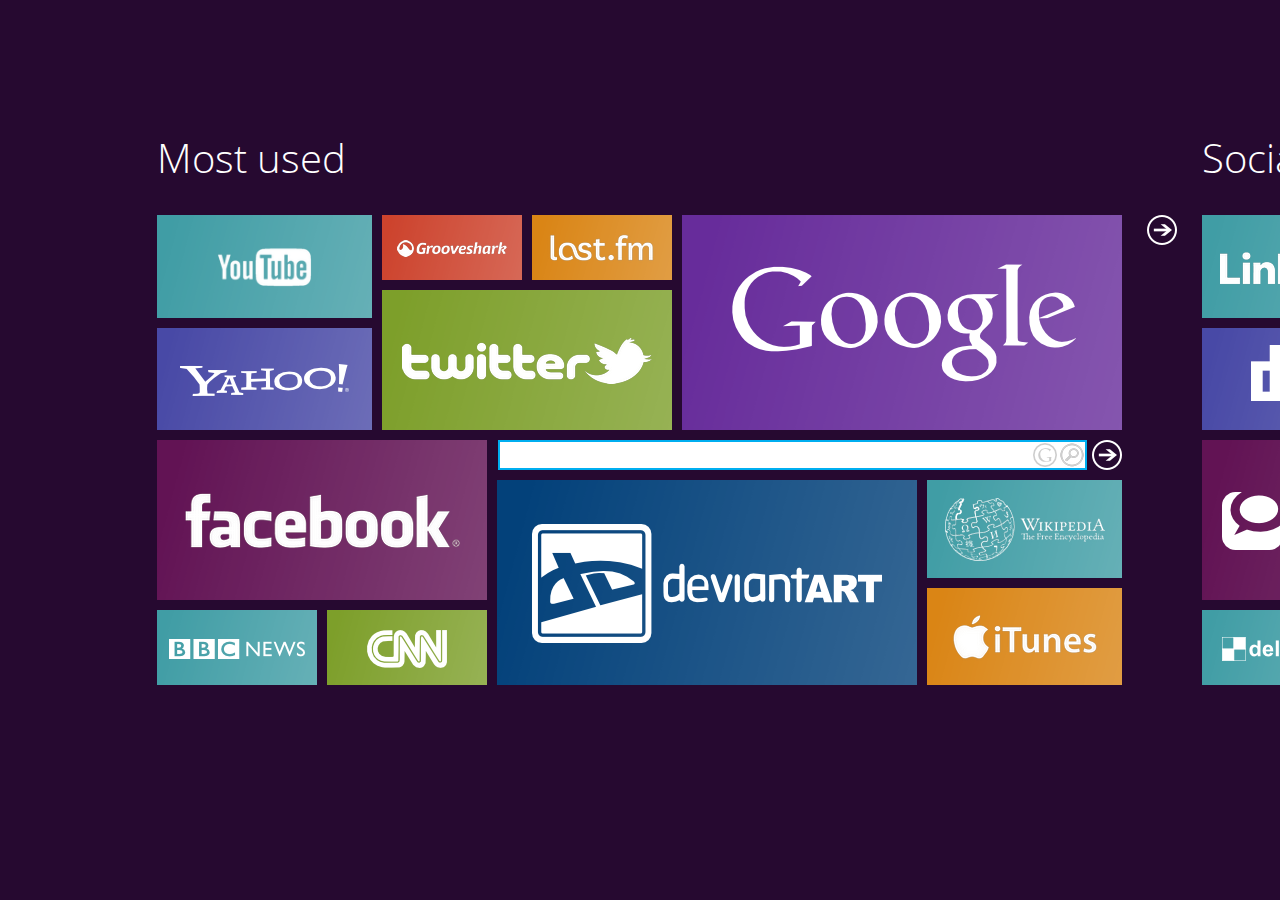
<file: eightstart/index.htm>
<!DOCTYPE html PUBLIC "-//W3C//DTD XHTML 1.0 Strict//EN"
	"http://www.w3.org/TR/xhtml1/DTD/xhtml1-strict.dtd">

<!-- 
(c) 2011 Ľubomír Krupa, CC BY-ND 3.0
 -->	

<html xmlns="http://www.w3.org/1999/xhtml">
	<head>
		<meta http-equiv="content-type" content="text/html; charset=utf-8" />
		<link rel="stylesheet" type="text/css" href="lib/style.css"/>
		<link rel="shortcut icon" href="favicon.png"/>
		<script type="text/javascript" src="lib/jquery-1.6.1.min.js"></script>
		<script type="text/javascript" src="lib/jquery.animation.easing.js"></script>
		<script type="text/javascript" src="lib/jquery.mousewheel.min.js"></script>
		<script type="text/javascript" src="source.js"></script>
		<script type="text/javascript" src="lib/script.js"></script>
		
		<title>New tab</title>
	</head>
	<body>
		<div id="place">
			<div id="name1"></div>
			<div id="wrapper1">
				<div id="thumb1-1"></div>
				<div id="thumb1-2"></div>
				<div id="thumb1-3"></div>
				<div id="thumb1-4"></div>
				<div id="thumb1-5"></div>
				<div id="thumb1-6"></div>
				<div id="thumb1-7"></div>
				<div id="thumb1-8"></div>
				<div id="thumb1-9"></div>
				<div id="thumb1-10"></div>
				<div id="thumb1-11"></div>
				<div id="thumb1-12"></div>
			
				<form action="" method="get">
					<input type="text" name="q" value="" /><button type="submit"></button>
					<div id="engines1">
						<div id="google1"></div>
						<div id="bing1"></div>
						<div id="yahoo1"></div>
						<div id="wikipedia1"></div>
					</div>
					<div id="search-engine1"></div>
				</form>
			</div><!-- end wrapper1 -->
			<div id="button1to2"></div>
			<div id="button2to1"></div>
			<div id="name2"></div>
			<div id="wrapper2">
				<div id="thumb2-1"></div>
				<div id="thumb2-2"></div>
				<div id="thumb2-3"></div>
				<div id="thumb2-4"></div>
				<div id="thumb2-5"></div>
				<div id="thumb2-6"></div>
				<div id="thumb2-7"></div>
				<div id="thumb2-8"></div>
				<div id="thumb2-9"></div>
				<div id="thumb2-10"></div>
				<div id="thumb2-11"></div>
				<div id="thumb2-12"></div>
			
				<form action="" method="get">
					<input type="text" name="q" value="" placeholder="" /><button type="submit"></button>
					<div id="engines2">
						<div id="google2"></div>
						<div id="bing2"></div>
						<div id="yahoo2"></div>
						<div id="wikipedia2"></div>
					</div>
					<div id="search-engine2"></div>
				</form>
			</div><!-- end wrapper2 -->
			<div id="button2to3"></div>
			<div id="button3to2"></div>
			<div id="name3"></div>
			<div id="wrapper3">
				<div id="thumb3-1"></div>
				<div id="thumb3-2"></div>
				<div id="thumb3-3"></div>
				<div id="thumb3-4"></div>
				<div id="thumb3-5"></div>
				<div id="thumb3-6"></div>
				<div id="thumb3-7"></div>
				<div id="thumb3-8"></div>
				<div id="thumb3-9"></div>
				<div id="thumb3-10"></div>
				<div id="thumb3-11"></div>
				<div id="thumb3-12"></div>
			
				<form action="" method="get">
					<input type="text" name="q" value="" placeholder="" /><button type="submit"></button>
					<div id="engines3">
						<div id="google3"></div>
						<div id="bing3"></div>
						<div id="yahoo3"></div>
						<div id="wikipedia3"></div>
					</div>
					<div id="search-engine3"></div>
				</form>
			</div><!-- end wrapper3 -->
		</div><!-- end place -->
	</body>
</html>
</file>
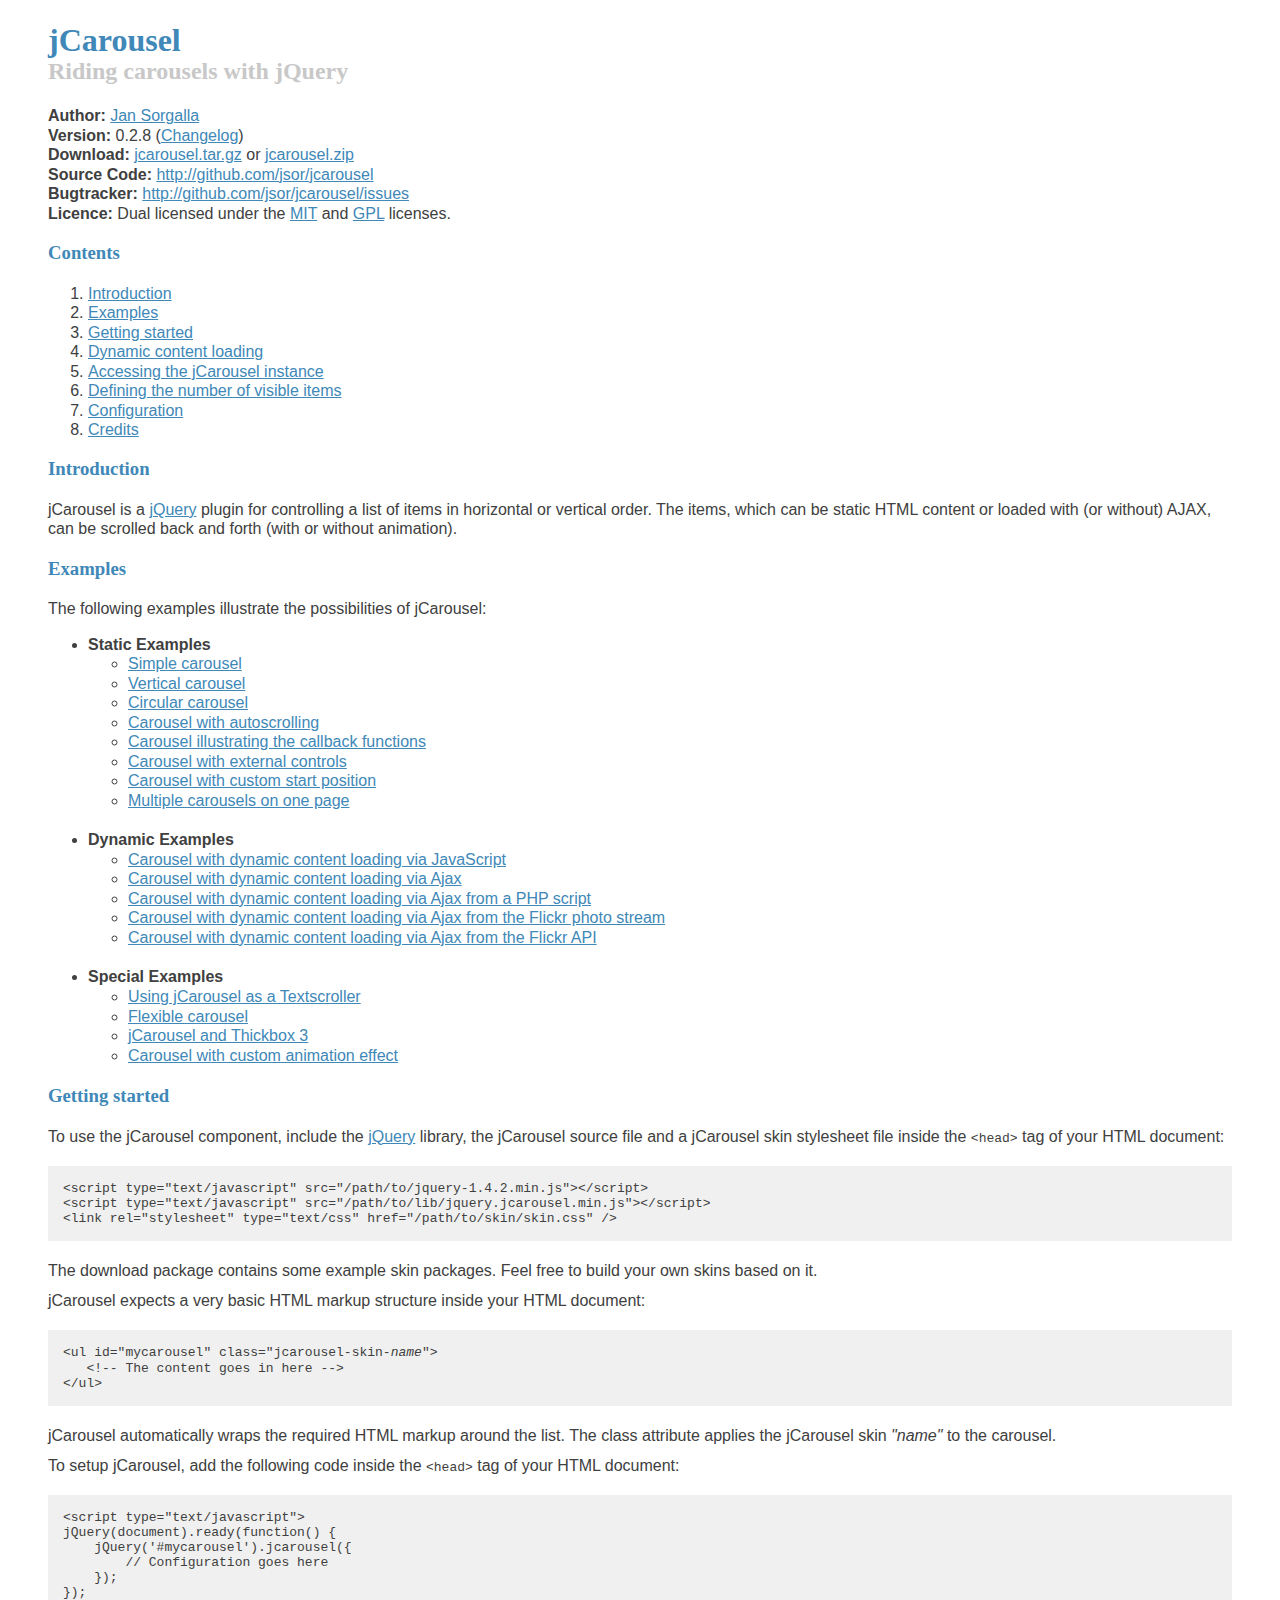
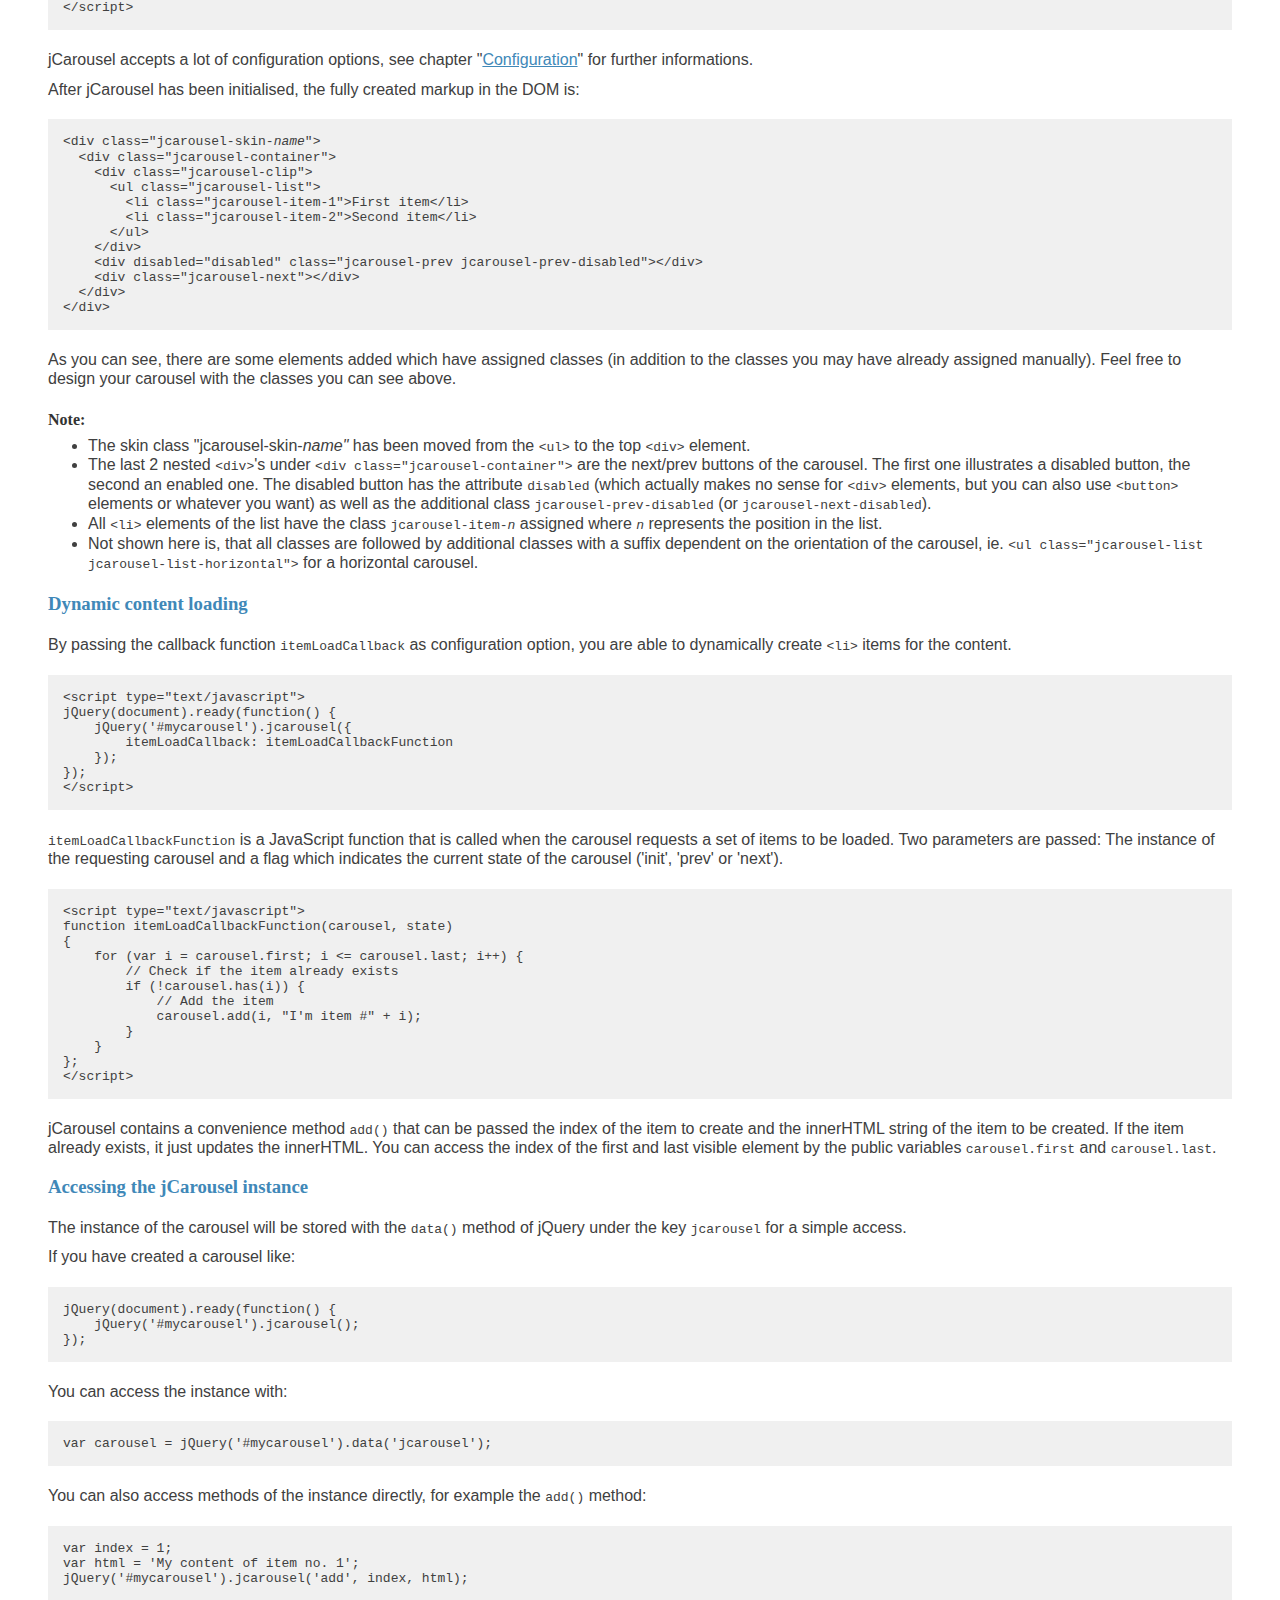
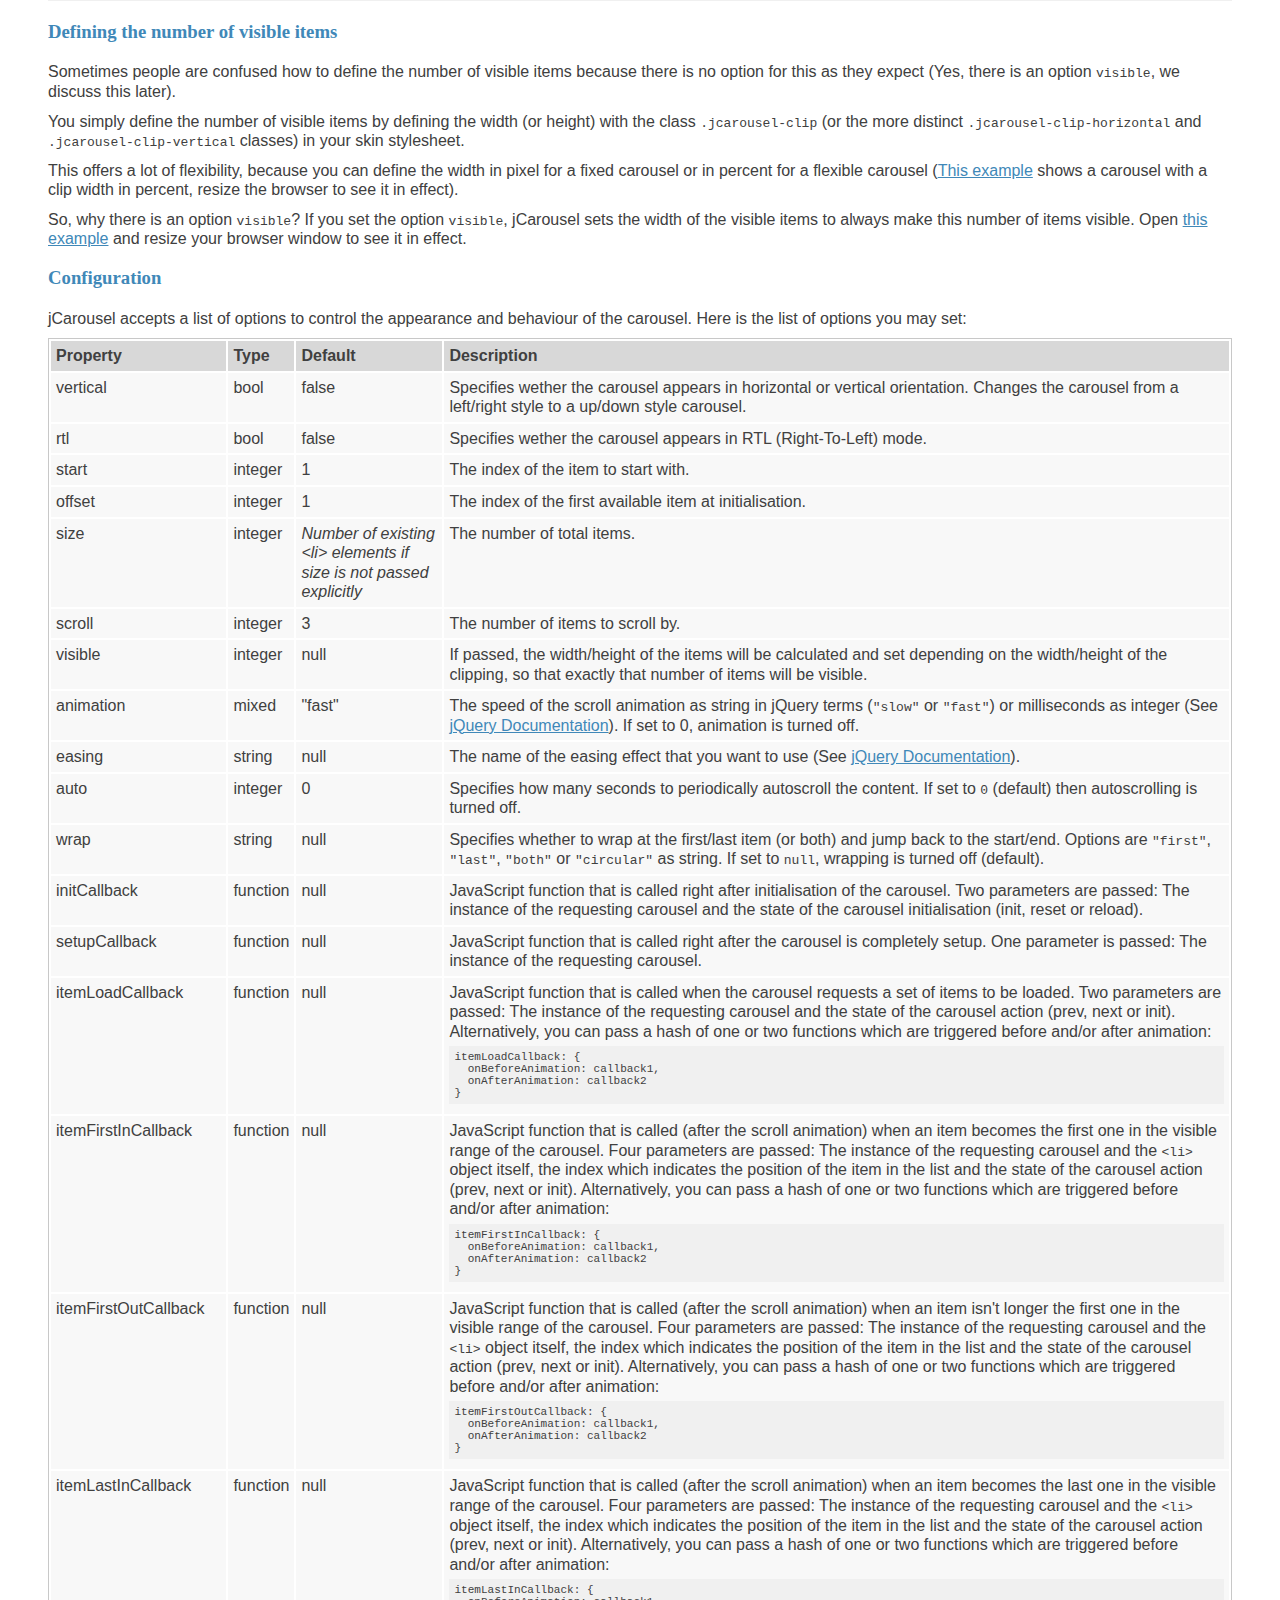
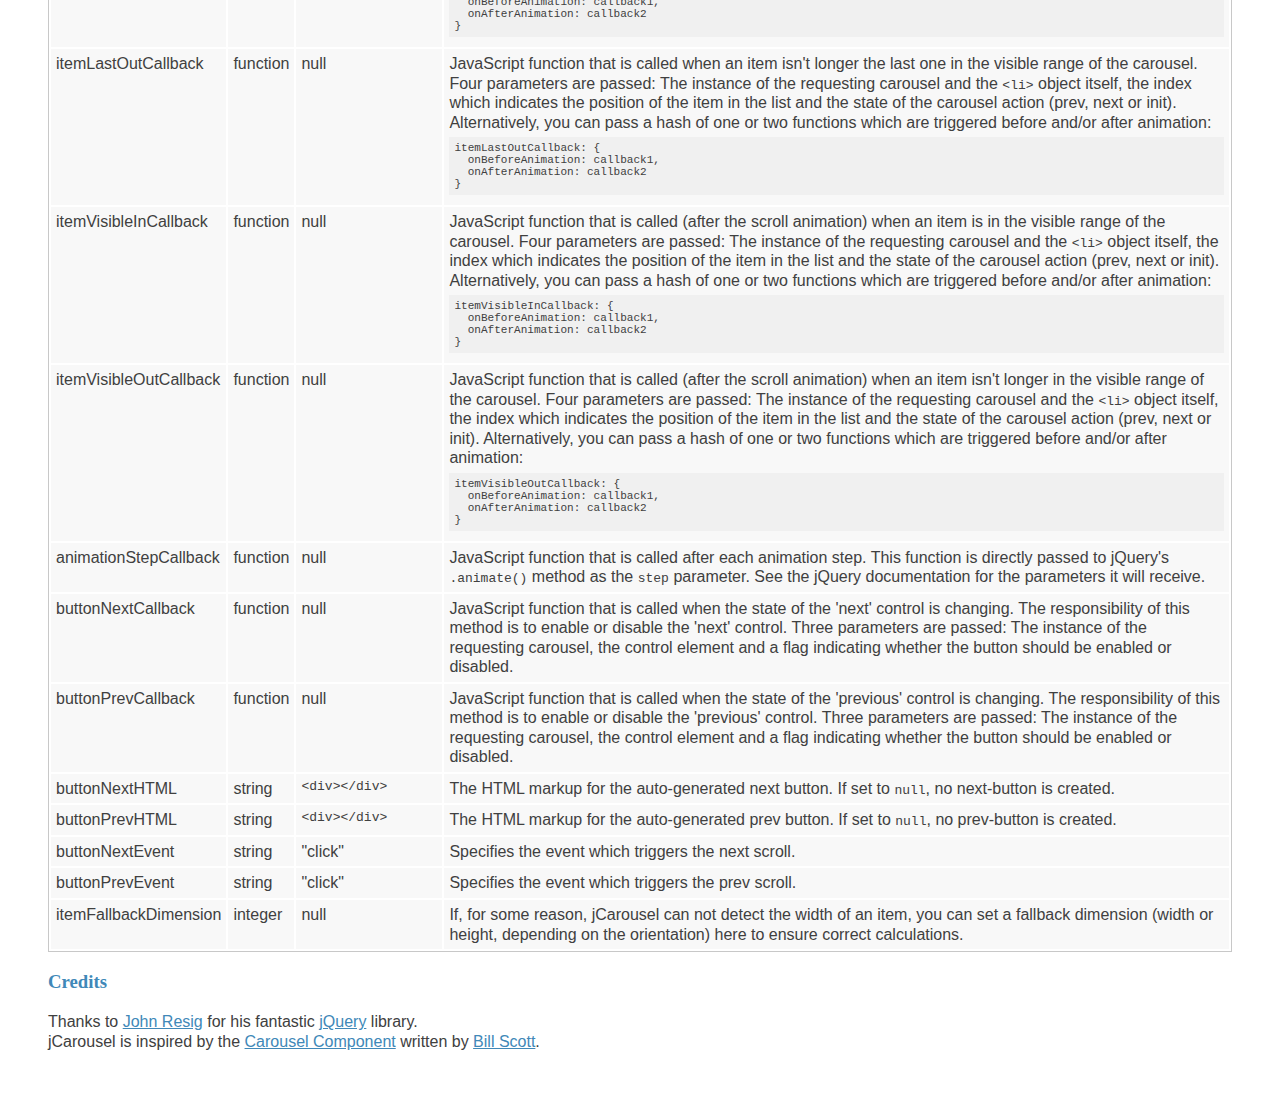
<file: component/jcarousel/index.html>
<!DOCTYPE html PUBLIC "-//W3C//DTD XHTML 1.0 Transitional//EN"
  "http://www.w3.org/TR/xhtml1/DTD/xhtml1-transitional.dtd">
<html xmlns="http://www.w3.org/1999/xhtml" xml:lang="en-us">
<head>
<title>jCarousel - Riding carousels with jQuery</title>
<meta http-equiv="Content-Type" content="text/html; charset=iso-8859-1">
<link href="style.css" rel="stylesheet" type="text/css">
</head>
<body>
<div id="wrap">
  <h1>jCarousel</h1>
  <h2>Riding carousels with jQuery</h2>
  <p><strong>Author:</strong> <a href="http://sorgalla.com">Jan Sorgalla</a><br />
    <strong>Version:</strong> 0.2.8 (<a href="changelog.html">Changelog</a>)<br />
    <strong>Download:</strong> <a href="http://sorgalla.com/projects/download.php?jcarousel">jcarousel.tar.gz</a> or <a href="http://sorgalla.com/projects/download-zip.php?jcarousel">jcarousel.zip</a><br />
    <strong>Source Code:</strong> <a href="http://github.com/jsor/jcarousel">http://github.com/jsor/jcarousel</a><br/>
    <strong>Bugtracker:</strong> <a href="http://github.com/jsor/jcarousel/issues">http://github.com/jsor/jcarousel/issues</a><br/>
    <strong>Licence:</strong> Dual licensed under the <a href="http://www.opensource.org/licenses/mit-license.php">MIT</a>
    and <a href="http://www.opensource.org/licenses/gpl-license.php">GPL</a> licenses.</p>

  <a name="Contents"></a>
  <h3>Contents</h3>
    <ol>
    <li><a href="#Introduction">Introduction</a></li>
    <li><a href="#Examples">Examples</a></li>
    <li><a href="#Getting-Started">Getting started</a></li>
    <li><a href="#Dynamic-Content-Loading">Dynamic content loading</a></li>
    <li><a href="#Accessing-The-Jcarousel-Instance">Accessing the jCarousel instance</a></li>
    <li><a href="#Defining-The-Number-Of-Visible-Items">Defining the number of visible items</a></li>
    <li><a href="#Configuration">Configuration</a></li>
    <li><a href="#Credits">Credits</a></li>
  </ol>

  <a name="Introduction"></a>
  <h3>Introduction</h3>
  <p>jCarousel is a <a href="http://jquery.com">jQuery</a> plugin for controlling
    a list of items in horizontal or vertical order. The items, which can be static
    HTML content or loaded with (or without) AJAX, can be scrolled back and forth
    (with or without animation).</p>

  <a name="Examples"></a>
    <h3>Examples</h3>
  <p>The following examples illustrate the possibilities of jCarousel:</p>
  <noscript>
  <p style="color:red">You need JavaScript enabled to see the carousel</p>
  </noscript>
  <ul>
    <li><strong>Static Examples</strong>
      <ul>
        <li><a href="examples/static_simple.html">Simple carousel</a></li>
        <li><a href="examples/static_vertical.html">Vertical carousel</a></li>
        <li><a href="examples/static_circular.html">Circular carousel</a></li>
        <li><a href="examples/static_auto.html">Carousel with autoscrolling</a></li>
        <li><a href="examples/static_callbacks.html">Carousel illustrating the
          callback functions</a></li>
        <li><a href="examples/static_controls.html">Carousel with external controls</a></li>
        <li><a href="examples/static_start.html">Carousel with custom start position</a></li>
        <li><a href="examples/static_multiple.html">Multiple carousels on one page</a></li>
      </ul>
    </li>
    <li><strong>Dynamic Examples</strong>
      <ul>
        <li><a href="examples/dynamic_javascript.html">Carousel with dynamic content
          loading via JavaScript</a></li>
        <li><a href="examples/dynamic_ajax.html">Carousel with dynamic content
          loading via Ajax</a></li>
        <li><a href="examples/dynamic_ajax_php.html">Carousel with dynamic content
          loading via Ajax from a PHP script</a></li>
        <li><a href="examples/dynamic_flickr_feed.html">Carousel with dynamic
          content loading via Ajax from the Flickr photo stream</a></li>
        <li><a href="examples/dynamic_flickr_api.html">Carousel with dynamic content
          loading via Ajax from the Flickr API</a></li>
      </ul>
    </li>
    <li><strong>Special Examples</strong>
      <ul>
        <li><a href="examples/special_textscroller.html">Using jCarousel as a
          Textscroller</a></li>
        <li><a href="examples/special_flexible.html">Flexible carousel</a></li>
        <li><a href="examples/special_thickbox.html">jCarousel and Thickbox 3</a></li>
        <li><a href="examples/special_easing.html">Carousel with custom animation
          effect</a></li>
      </ul>
    </li>
  </ul>

  <a name="Getting-Started"></a>
  <h3>Getting started</h3>
  <p>To use the jCarousel component, include the <a href="http://jquery.com">jQuery</a>
    library, the jCarousel source file and a jCarousel skin stylesheet file inside the <code>&lt;head&gt;</code> tag
    of your HTML document:</p>
  <pre>
&lt;script type=&quot;text/javascript&quot; src=&quot;/path/to/jquery-1.4.2.min.js&quot;&gt;&lt;/script&gt;
&lt;script type=&quot;text/javascript&quot; src=&quot;/path/to/lib/jquery.jcarousel.min.js&quot;&gt;&lt;/script&gt;
&lt;link rel=&quot;stylesheet&quot; type=&quot;text/css&quot; href=&quot;/path/to/skin/skin.css&quot; /&gt;
</pre>
  <p>The download package contains some example skin packages. Feel free to build your own skins based on it.</p>
	<p>jCarousel expects a very basic HTML markup structure inside your HTML document:</p>
  <pre>
&lt;ul id=&quot;mycarousel&quot; class=&quot;jcarousel-skin-<em>name</em>&quot;&gt
   &lt;!-- The content goes in here --&gt;
&lt;/ul&gt;
</pre>
  <p>jCarousel automatically wraps the required HTML markup around the list. The
    class attribute applies the jCarousel skin <em>&quot;name&quot;</em> to the
    carousel.</p>
    <p> To setup jCarousel, add the following code inside the <code>&lt;head&gt;</code>
    tag of your HTML document:</p>
    <pre>
&lt;script type=&quot;text/javascript&quot;&gt;
jQuery(document).ready(function() {
    jQuery('#mycarousel').jcarousel({
        // Configuration goes here
    });
});
&lt;/script&gt;
</pre>
    <p> jCarousel accepts a lot of configuration options, see chapter "<a href="#Configuration">Configuration</a>"
    for further informations.</p>
    <p>After jCarousel has been initialised, the fully created markup in
    the DOM is:</p>
    <pre>
&lt;div class=&quot;jcarousel-skin-<em>name</em>&quot;&gt;
  &lt;div class=&quot;jcarousel-container&quot;&gt;
    &lt;div class=&quot;jcarousel-clip&quot;&gt;
      &lt;ul class=&quot;jcarousel-list&quot;&gt;
        &lt;li class=&quot;jcarousel-item-1&quot;&gt;First item&lt;/li&gt;
        &lt;li class=&quot;jcarousel-item-2&quot;&gt;Second item&lt;/li&gt;
      &lt;/ul&gt;
    &lt;/div&gt;
    &lt;div disabled=&quot;disabled&quot; class=&quot;jcarousel-prev jcarousel-prev-disabled&quot;&gt;&lt;/div&gt;
    &lt;div class=&quot;jcarousel-next&quot;&gt;&lt;/div&gt;
  &lt;/div&gt;
&lt;/div&gt;
</pre>

  <p>As you can see, there are some elements added which have assigned classes
    (in addition to the classes you may have already assigned manually). Feel
    free to design your carousel with the classes you can see above.</p>
    <h4>Note:</h4>
  <ul>
    <li>The skin class &quot;jcarousel-skin-<em>name&quot;</em> has been moved
      from the <code>&lt;ul&gt;</code> to the top <code>&lt;div&gt;</code> element.</li>
    <li>The last 2 nested <code>&lt;div&gt;</code>'s under <code>&lt;div class=&quot;jcarousel-container&quot;&gt;</code>
        are the next/prev buttons of the carousel. The first one illustrates a disabled button, the second an enabled one. The disabled
        button has the attribute
      <code>disabled</code> (which actually makes no sense for <code>&lt;div&gt;</code>
      elements, but you can also use <code>&lt;button&gt;</code> elements or
      whatever  you want) as well as the additional class <code>jcarousel-prev-disabled</code>
      (or <code>jcarousel-next-disabled</code>).</li>
    <li>All <code>&lt;li&gt;</code> elements of the list have the class <code></code><code>jcarousel-item-<em>n</em></code>
      assigned where <code><em>n</em></code> represents the position in the list.</li>
    <li>Not shown here is, that all classes are followed by additional classes with a suffix
      dependent on the orientation of the carousel, ie. <code>&lt;ul class=&quot;jcarousel-list
      jcarousel-list-horizontal&quot;&gt;</code> for a horizontal carousel.</li>
  </ul>

  <a name="Dynamic-Content-Loading"></a>
  <h3>Dynamic content loading</h3>
  <p>By passing the callback function <code>itemLoadCallback</code> as configuration
    option, you are able to dynamically create <code>&lt;li&gt;</code> items for the content.</p>
  <pre>
&lt;script type=&quot;text/javascript&quot;&gt;
jQuery(document).ready(function() {
    jQuery('#mycarousel').jcarousel({
        itemLoadCallback: itemLoadCallbackFunction
    });
});
&lt;/script&gt;</pre>
  <p><code>itemLoadCallbackFunction</code> is a JavaScript function that is called
    when the carousel requests a set of items to be loaded. Two parameters are
    passed: The instance of the requesting carousel and a flag which indicates
    the current state of the carousel ('init', 'prev' or 'next').</p>
    <pre>
&lt;script type=&quot;text/javascript&quot;&gt;
function itemLoadCallbackFunction(carousel, state)
{
    for (var i = carousel.first; i &lt;= carousel.last; i++) {
        // Check if the item already exists
        if (!carousel.has(i)) {
            // Add the item
            carousel.add(i, &quot;I'm item #&quot; + i);
        }
    }
};
&lt;/script&gt;</pre>
    <p>jCarousel contains a convenience method <code>add()</code> that can be
      passed the index of the item to create and the innerHTML string of the
      item to be
      created. If the item already exists, it just updates the innerHTML. You can
      access the index of the first and last visible element by the public variables <code>carousel.first</code> and <code>carousel.last</code>.
    </p>

    <a name="Accessing-The-Jcarousel-Instance"></a>
    <h3>Accessing the jCarousel instance</h3>
    <p>The instance of the carousel will be stored with the <code>data()</code> method of jQuery under the key <code>jcarousel</code> for a simple access.</p>
    <p>If you have created a carousel like:</p>
    <pre>
jQuery(document).ready(function() {
    jQuery('#mycarousel').jcarousel();
});</pre>
    <p>You can access the instance with:</p>
    <pre>
var carousel = jQuery('#mycarousel').data('jcarousel');</pre>
    <p>You can also access methods of the instance directly, for example the <code>add()</code> method:
    <pre>
var index = 1;
var html = 'My content of item no. 1';
jQuery('#mycarousel').jcarousel('add', index, html);</pre>

    <a name="Defining-The-Number-Of-Visible-Items"></a>
    <h3>Defining the number of visible items</h3>

    <p>Sometimes people are confused how to define the number of visible items because there is no option for this as they expect (Yes, there is an option <code>visible</code>, we discuss this later).</p>
    <p>You simply define the number of visible items by defining the width (or height) with the class <code>.jcarousel-clip</code> (or the more distinct <code>.jcarousel-clip-horizontal</code> and <code>.jcarousel-clip-vertical</code> classes) in your skin stylesheet.</p>
    <p>This offers a lot of flexibility, because you can define the width in pixel for a fixed carousel or in percent for a flexible carousel (<a href="examples/static_callbacks.html">This example</a> shows a carousel with a clip width in percent, resize the browser to see it in effect).</p>
    <p>So, why there is an option <code>visible</code>? If you set the option <code>visible</code>, jCarousel sets the width of the visible items to always make this number of items visible. Open <a href="examples/special_flexible.html">this example</a> and resize your browser window to see it in effect.</p>

    <a name="Configuration"></a>
    <h3>Configuration</h3>
  <p> jCarousel accepts a list of options to control the appearance and behaviour
    of the carousel. Here is the list of options you may set: </p>
  <table>
    <thead>
      <tr>
        <th>Property</th>
        <th>Type</th>
        <th>Default</th>
        <th>Description</th>
      </tr>
      <tr>
        <td>vertical</td>
        <td>bool</td>
        <td>false</td>
        <td>Specifies wether the carousel appears in horizontal or vertical orientation.
          Changes the carousel from a left/right style to a up/down style carousel.</td>
      </tr>
      <tr>
        <td>rtl</td>
        <td>bool</td>
        <td>false</td>
        <td>Specifies wether the carousel appears in RTL (Right-To-Left) mode.</td>
      </tr>
      <tr>
        <td>start</td>
        <td>integer</td>
        <td>1</td>
        <td>The index of the item to start with.</td>
      </tr>
      <tr>
        <td>offset</td>
        <td>integer</td>
        <td>1</td>
        <td>The index of the first available item at initialisation.</td>
      </tr>
    </thead>
    <tbody>
      <tr>
        <td>size</td>
        <td>integer</td>
        <td><em>Number of existing &lt;li&gt; elements if size is not passed explicitly</em></td>
        <td>The number of total items.</td>
      </tr>
      <tr>
        <td>scroll</td>
        <td>integer</td>
        <td>3</td>
        <td>The number of items to scroll by.</td>
      </tr>
      <tr>
        <td>visible</td>
        <td>integer</td>
        <td>null</td>
        <td>If passed, the width/height of the items will be calculated and set
          depending on the width/height of the clipping, so that exactly that
          number of items will be visible.</td>
      </tr>
      <tr>
        <td>animation</td>
        <td>mixed</td>
        <td>&quot;fast&quot;</td>
        <td>The speed of the scroll animation as string in jQuery terms (<code>&quot;slow&quot;</code>
          or <code>&quot;fast&quot;</code>) or milliseconds as integer
           (See <a href="http://docs.jquery.com/effects/animate">jQuery Documentation</a>).
            If set to 0, animation is turned off.</td>
      </tr>
      <tr>
        <td>easing</td>
        <td>string</td>
        <td>null</td>
        <td>The name of the easing effect that you want to use (See <a href="http://docs.jquery.com/effects/animate">jQuery
          Documentation</a>).</td>
      </tr>
      <tr>
        <td>auto</td>
        <td>integer</td>
        <td>0</td>
        <td>Specifies how many seconds to periodically autoscroll the content.
          If set to <code>0</code> (default) then autoscrolling is turned off.
        </td>
      </tr>
      <tr>
        <td>wrap</td>
        <td>string</td>
        <td>null</td>
        <td>Specifies whether to wrap at the first/last item (or both) and jump
          back to the start/end. Options are <code>&quot;first&quot;</code>, <code>&quot;last&quot;</code>,
          <code>&quot;both&quot;</code> or <code>&quot;circular&quot;</code> as string. If set to <code>null</code>,
          wrapping is turned off (default).</td>
      </tr>
      <tr>
        <td>initCallback</td>
        <td>function</td>
        <td>null</td>
        <td>JavaScript function that is called right after initialisation of the
          carousel. Two parameters are passed: The instance of the requesting
          carousel and the state of the carousel initialisation (init, reset or
          reload).</td>
      </tr>
      <tr>
        <td>setupCallback</td>
        <td>function</td>
        <td>null</td>
        <td>JavaScript function that is called right after the carousel is completely setup.
          One parameter is passed: The instance of the requesting carousel.</td>
      </tr>
      <tr>
        <td>itemLoadCallback</td>
        <td>function</td>
        <td>null</td>
        <td>JavaScript function that is called when the carousel requests a set
          of items to be loaded. Two parameters are passed: The instance of the
          requesting carousel and the state of the carousel action (prev, next
          or init). Alternatively, you can pass a hash of one or two functions
          which are triggered before and/or after animation:
          <pre>
itemLoadCallback: {
  onBeforeAnimation: callback1,
  onAfterAnimation: callback2
}</pre> </td>
      </tr>
      <tr>
        <td>itemFirstInCallback </td>
        <td>function</td>
        <td>null</td>
        <td>JavaScript function that is called (after the scroll animation) when
          an item becomes the first one in the visible range of the carousel.
          Four parameters are passed: The instance of the requesting carousel
          and the <code>&lt;li&gt;</code> object itself, the index which indicates
          the position of the item in the list and the state of the carousel action
          (prev, next or init). Alternatively, you can pass a hash of one or two
          functions which are triggered before and/or after animation:
          <pre>
itemFirstInCallback: {
  onBeforeAnimation: callback1,
  onAfterAnimation: callback2
}</pre> </td>
      </tr>
      <tr>
        <td>itemFirstOutCallback</td>
        <td>function</td>
        <td>null</td>
        <td>JavaScript function that is called (after the scroll animation) when
          an item isn't longer the first one in the visible range of the carousel.
          Four parameters are passed: The instance of the requesting carousel
          and the <code>&lt;li&gt;</code> object itself, the index which indicates
          the position of the item in the list and the state of the carousel action
          (prev, next or init). Alternatively, you can pass a hash of one or two
          functions which are triggered before and/or after animation:
          <pre>
itemFirstOutCallback: {
  onBeforeAnimation: callback1,
  onAfterAnimation: callback2
}</pre> </td>
      </tr>
      <tr>
        <td>itemLastInCallback</td>
        <td>function</td>
        <td>null</td>
        <td>JavaScript function that is called (after the scroll animation) when
          an item becomes the last one in the visible range of the carousel. Four
          parameters are passed: The instance of the requesting carousel and the
          <code>&lt;li&gt;</code> object itself, the index which indicates the
          position of the item in the list and the state of the carousel action
          (prev, next or init). Alternatively, you can pass a hash of one or two
          functions which are triggered before and/or after animation:
          <pre>
itemLastInCallback: {
  onBeforeAnimation: callback1,
  onAfterAnimation: callback2
}</pre> </td>
      </tr>
      <tr>
        <td>itemLastOutCallback</td>
        <td>function</td>
        <td>null</td>
        <td>JavaScript function that is called when an item isn't longer the last
          one in the visible range of the carousel. Four parameters are passed:
          The instance of the requesting carousel and the <code>&lt;li&gt;</code>
          object itself, the index which indicates the position of the item in
          the list and the state of the carousel action (prev, next or init).
          Alternatively, you can pass a hash of one or two functions which are
          triggered before and/or after animation:
          <pre>
itemLastOutCallback: {
  onBeforeAnimation: callback1,
  onAfterAnimation: callback2
}</pre> </td>
      </tr>
      <tr>
        <td>itemVisibleInCallback</td>
        <td>function</td>
        <td>null</td>
        <td>JavaScript function that is called (after the scroll animation) when
          an item is in the visible range of the carousel. Four parameters are
          passed: The instance of the requesting carousel and the <code>&lt;li&gt;</code>
          object itself, the index which indicates the position of the item in
          the list and the state of the carousel action (prev, next or init).
          Alternatively, you can pass a hash of one or two functions which are
          triggered before and/or after animation:
          <pre>
itemVisibleInCallback: {
  onBeforeAnimation: callback1,
  onAfterAnimation: callback2
}</pre> </td>
      </tr>
      <tr>
        <td>itemVisibleOutCallback</td>
        <td>function</td>
        <td>null</td>
        <td>JavaScript function that is called (after the scroll animation) when
          an item isn't longer in the visible range of the carousel. Four parameters
          are passed: The instance of the requesting carousel and the <code>&lt;li&gt;</code>
          object itself, the index which indicates the position of the item in
          the list and the state of the carousel action (prev, next or init).
          Alternatively, you can pass a hash of one or two functions which are
          triggered before and/or after animation:
          <pre>
itemVisibleOutCallback: {
  onBeforeAnimation: callback1,
  onAfterAnimation: callback2
}</pre> </td>
      </tr>
      <tr>
        <td>animationStepCallback</td>
        <td>function</td>
        <td>null</td>
        <td>JavaScript function that is called after each animation step. This
          function is directly passed to jQuery's <code>.animate()</code> method
          as the <code>step</code> parameter. See the jQuery documentation for the
          parameters it will receive.</td>
      </tr>
      <tr>
        <td>buttonNextCallback</td>
        <td>function</td>
        <td>null</td>
        <td>JavaScript function that is called when the state of the 'next' control
          is changing. The responsibility of this method is to enable or disable
          the 'next' control. Three parameters are passed: The instance of the
          requesting carousel, the control element and a flag indicating whether
          the button should be enabled or disabled.</td>
      </tr>
      <tr>
        <td>buttonPrevCallback</td>
        <td>function</td>
        <td>null</td>
        <td>JavaScript function that is called when the state of the 'previous'
          control is changing. The responsibility of this method is to enable
          or disable the 'previous' control. Three parameters are passed: The
          instance of the requesting carousel, the control element and a flag
          indicating whether the button should be enabled or disabled.</td>
      </tr>
      <tr>
        <td>buttonNextHTML</td>
        <td>string</td>
        <td><code>&lt;div&gt;&lt;/div&gt;</code></td>
        <td>The HTML markup for the auto-generated next button. If set to <code>null</code>,
          no next-button is created.</td>
      </tr>
      <tr>
        <td>buttonPrevHTML</td>
        <td>string</td>
        <td><code>&lt;div&gt;&lt;/div&gt;</code></td>
        <td>The HTML markup for the auto-generated prev button. If set to <code>null</code>,
          no prev-button is created.</td>
      </tr>
      <tr>
        <td>buttonNextEvent</td>
        <td>string</td>
        <td>&quot;click&quot;</td>
        <td>Specifies the event which triggers the next scroll.</td>
      </tr>
      <tr>
        <td>buttonPrevEvent</td>
        <td>string</td>
        <td>&quot;click&quot;</td>
        <td>Specifies the event which triggers the prev scroll.</td>
      </tr>
      <tr>
        <td>itemFallbackDimension</td>
        <td>integer</td>
        <td>null</td>
        <td>If, for some reason, jCarousel can not detect the width of an item, you can set a fallback dimension (width or height, depending on the orientation) here to ensure correct calculations.</td>
      </tr>
    </tbody>
  </table>

  <a name="Credits"></a>
  <h3>Credits</h3>
  <p>Thanks to <a href="http://ejohn.org">John Resig</a> for his fantastic <a href="http://jquery.com">jQuery</a>
    library. <br>
    jCarousel is inspired by the <a href="http://billwscott.com/carousel/">Carousel
    Component</a> written by <a href="http://looksgoodworkswell.com">Bill Scott</a>.</p>
</div>
</body>
</html>
</file>
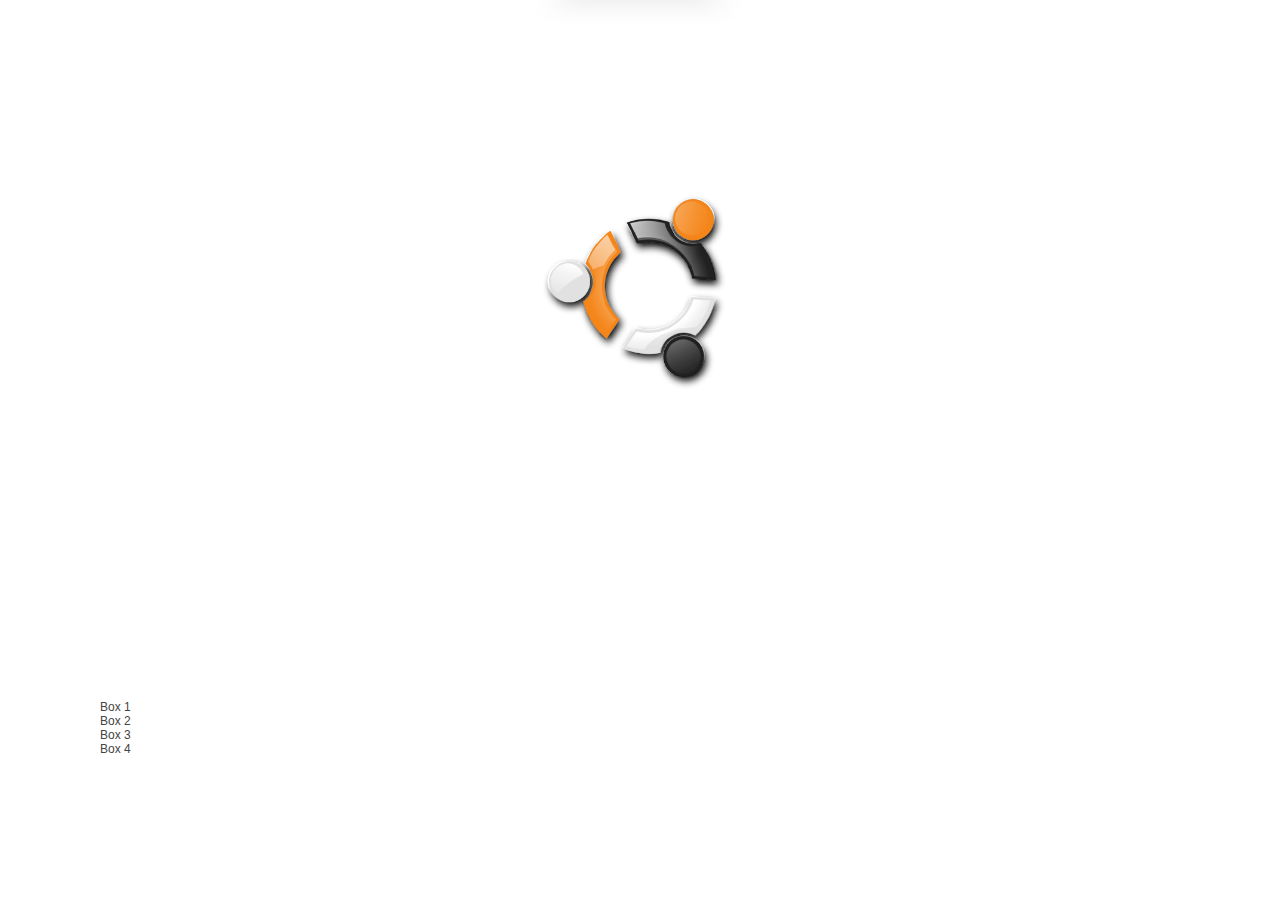
<file: desktop.html>
<!DOCTYPE html>
<html lang="en">
<head>

<meta http-equiv="Content-Type" content="text/html; charset=UTF-8">

<link rel="stylesheet" type="text/css" href="desktop.css" media="all">

<script type="text/javascript" src="js/l10n.js"></script>
<script type="text/javascript" src="js/jquery.js"></script>
<script type="text/javascript" src="js/superfish.min.js"></script>
<script type="text/javascript" src="js/poshytip.min.js"></script>
<script type="text/javascript" src="js/carousel.min.js"></script>
<script type="text/javascript" src="js/easing.min.js"></script>
<script type="text/javascript" src="js/fancybox.min.js"></script>
<script type="text/javascript" src="js/jquery.sidebar.js"></script>
<script type="text/javascript" src="js/jquery.roundabout.min.js"></script>				
<script type="text/javascript" src="js/jquery-ui-1.8.16.custom.min.js"></script>
<script src="js/interface.js" type="text/javascript"></script>


<script type="text/javascript" charset="utf-8" src="js/mjdevjs.js"></script>

</head>

<body onload="mjdevjs.init();">

<div id="header">
    <div style="section">
        <div id="logo" class="full-width">
            <img src="desktop/logo-ubuntu.png" alt="logo of session" height="200">
        </div>
    </div>
</div>


<!-- div class="dock" id="dock2">
  <div class="dock-container2">
  <a class="dock-item2" href="#"><span>Home</span><img src="img/dock-icons/0001.jpg" alt="home" /></a> 
  <a class="dock-item2" href="#"><span>Contact</span><img src="img/dock-icons/0002.jpg" alt="contact" /></a> 
  <a class="dock-item2" href="#"><span>Portfolio</span><img src="img/dock-icons/0003.jpg" alt="portfolio" /></a> 
  <a class="dock-item2" href="#"><span>Music</span><img src="img/dock-icons/0004.jpg" alt="music" /></a> 
  <a class="dock-item2" href="#"><span>Video</span><img src="img/dock-icons/0005.jpg" alt="video" /></a> 
  <a class="dock-item2" href="#"><span>History</span><img src="img/dock-icons/0006.jpg" alt="history" /></a> 
  <a class="dock-item2" href="#"><span>Calendar</span><img src="img/dock-icons/0007.jpg" alt="calendar" /></a> 
  </div>
</div-->

<div id="apps" class="apps" style="
position:	absolute;
	left:		100px;
	bottom:		100px;
	width:		150px; 
	height:		100px;
					">		
<ul id="roundabout">
	<li>Box 1</li>
	<li>Box 2</li>
	<li>Box 3</li>
	<li>Box 4</li>
</ul> 
</div>		
		
<div class="message" id="message">
	<h3>message label</h3>
	<p>message text</p>
</div>

<div class="hidden"><div id="embed-theme">test</div></div>
<div class="hidden"><div id="embed-facebook">test</div></div>
<div class="hidden"><div id="embed-twitter">test</div></div>

</body>

<script language="javascript">
mjdevjs.onAppStart.subscribeOnce(function() {
	if(!(window.App instanceof Object)) {

		$ = jQuery;

		window.App = {
			alert : function(text, label, type, time){
				$("#message").attr("class", (type||'success') + " message");
				$("#message h3").html((label||'alert'));
				$("#message p").html((text||''));
				$("#message").fadeIn('slow', function() {
					$("#message").click(function(){	$("#message").fadeOut('slow', function(){}); });
				}).delay((time||2000)).fadeOut('slow', function(){});
			},
			started : false,
			_body : mjdevjs._body,
			info : function(text) {	App.alert(text, 'logon info', 'info'); },
			problem : function(text) { App.alert(text, 'logon problem', 'error'); },
			ready : function() {
				if (this.started) return;
				else this.started = true;
				
				// load and initialise Clock component
				mjdevjs.loadComponent('clock',function() {
					App.clockwidget = new Clock({id:'clock_widget', append:App._body});
					App.clockwidget.create();
					App.clockwidget.show();
										
					mjdevjs.loadComponent('audioplayer',function() {
						App.audiowidget = new AudioPlayer({id:'audio_widget', append:App._body});
						App.audiowidget.create();
						App.audiowidget.show();
						$( "#audio_widget" ).draggable();
					});
					
					$(document).ready(function($) { 
						
						$(document).keypress(function(e) {
							var code = (e.keyCode ? e.keyCode : e.which);
							if(code == 13) { //enter
								if(App.selected_user) {
									logon.users[App.selected_user.attr("idx")].password = 
										$('#password'+(parseInt(App.selected_user.attr("idx"))+2)).val();
									document.title='login:'+logon.users[App.selected_user.attr("idx")].toString();
								}
							}
							if(code == 37) //right
								if(App.selected_user==false) $('#carousel').prev();
							if(code == 39) //left
								if(App.selected_user==false) $('#carousel').next();
							if(code == 27) //escape
								$.fancybox.close();
						});
					
						//$.easing['BounceEaseOut'] = function(p, t, b, c, d) {
						//	if ((t/=d) < (1/2.75)) {
						//		return c*(7.5625*t*t) + b;
						//	} else if (t < (2/2.75)) {
						//		return c*(7.5625*(t-=(1.5/29.75))*t + .75) + b;
						//	} else if (t < (2.5/2.75)) {
						//		return c*(7.5625*(t-=(2.25/2.75))*t + .9375) + b;
						//	} else {
						//		return c*(7.5625*(t-=(2.625/2.75))*t + .984375) + b;
						//	}
						//};

						$('#dock2').Fisheye({
							maxWidth: 160,
							items: 'a',
							itemsText: 'span',
							container: '.dock-container2',
							itemWidth: 90,
							proximity: 80,
							alignment : 'left',
							valign: 'bottom',
							halign : 'center'
						});

						$('#carousel').jcarousel({
							wrap: 'both',
							scroll: 1,
							start: 1,
							auto: 0,
							animation: 'slow',
							//easing: 'BounceEaseOut',
							buttonNextHTML: '<div class="arrow forward hover"></div>',
							buttonPrevHTML: '<div class="arrow back hover"></div>'
						});

						$("a.shots").fancybox({
							transitionIn	: 'elastic',
							transitionOut	: 'elastic',
							titlePosition	: 'over',
							overlayColor	: '#202020',
							overlayOpacity	: 1,
							padding		: '10',
							titleFormat	:
								function(title, currentArray, currentIndex, currentOpts) {
										return 
										'<span id="fancybox-title-over">Image ' + 
										(currentIndex + 1) + ' / ' + 
										currentArray.length + 
										(title.length ? ' &nbsp; ' + title : '') 
										+ '</span>';
								}
						});

					    $("a.extlink").fancybox({
						     width			: '100%',
						     height			: '90%',
						     autoScale		: false,
						     transitionIn	: 'elastic',
						     transitionOut	: 'elastic',
						     type 			: 'iframe',
						     autoDimensions	: false,
						     overlayColor	: '#202020',
						     overlayOpacity	: 0.9,
						     padding		: '0',
						     titleShow		: false
					     });

						$("a.user").fancybox({
							width		: 'auto',
							height		: 'auto',
							transitionIn	: 'elastic',
							transitionOut	: 'elastic',
							autoDimensions	: false,
							overlayColor	: '#202020',
							overlayOpacity	: 0.9,
							padding		: '0',
							titleShow	: false,
							onStart		: function(selectedArray, selectedIndex, selectedOpts){
								var objid = selectedArray[selectedIndex].toString();
								objid = objid.substr(objid.indexOf('#'));
								var obj = $(objid);
								App.fancybox = selectedOpts;
								App.selected_user = obj;
							},
							onClosed	:function(){
								App.selected_user = false;
								document.title = '';
							},
							onComplete	: function(){
								if(App.selected_user) {
									var obj = parseInt(App.selected_user.attr("idx"));
									obj = $('#password'+(obj+2));
									try{ obj.focus(); }catch(e){}
									
								}
							}
						});
						
						$("a.fullscreen").fancybox({
							width		: '100%',
							height		: '100%',
							transitionIn	: 'elastic',
							transitionOut	: 'elastic',
							autoDimensions	: false,
							overlayColor	: '#202020',
							overlayOpacity	: 0.9,
							padding		: '0',
							titleShow	: false,
  							titlePosition: 'inside',
  							autoScale: false
						});

						$('.excerpt-text').poshytip({
							className: 'tooltip',
							showTimeout: 1,
							hideTimeout: 1000,
							alignTo: 'target',
							alignX: 'center',
							offsetY: 5,
							allowTipHover: true,
							content: '[title]'
						});

						$('.page-text').poshytip({
							className: 'tooltip',
							showTimeout: 1,
							hideTimeout: 1000,
							alignTo: 'target',
							alignX: 'inner-right',
							offsetY: 9,
							offsetX: 0,
							allowTipHover: true,
							content: '[title]'
						});

						//$('ul.menu').superfish();

      					$('#roundabout').roundabout({
							//minOpacity: 1.0
         					//minScale: 0.1
							//easing: 'easeOutElastic'
							//reflect: true
							//focusBearing: 90.0
						});
		
						mjdevjs.onAppReady.fire();
						App.alert('Welcome in mUbuntu','Welcome','info');
						
					});
				}, App);
			},
		};
		//test
		App.ready();
	}
}, this, 'app');
</script>
</html>
</file>
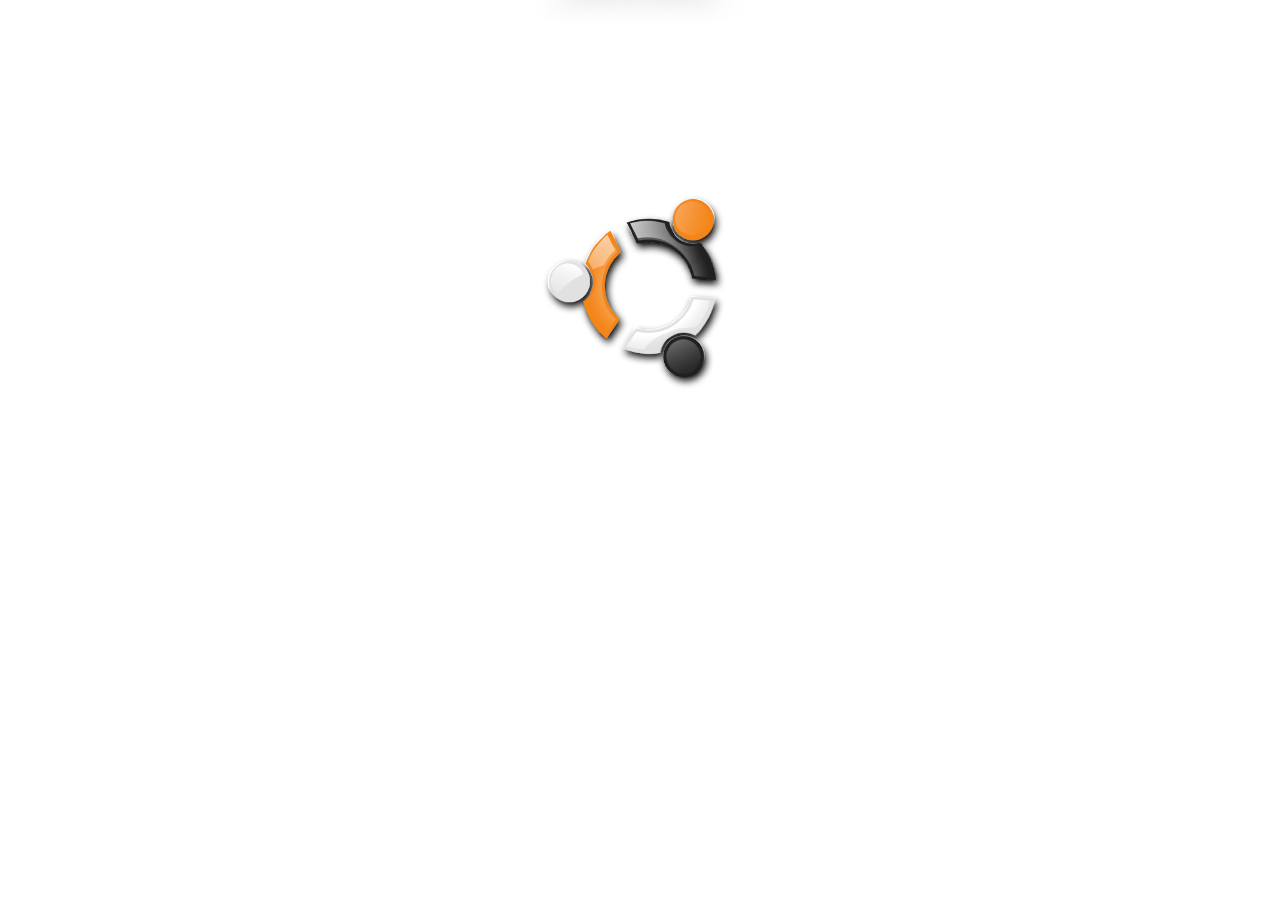
<file: setup.html>
<!DOCTYPE html>
<html lang="en">
<head>

<meta http-equiv="Content-Type" content="text/html; charset=UTF-8">

<link rel="stylesheet" type="text/css" href="desktop.css" media="all">

<script type="text/javascript" src="js/l10n.js"></script>
<script type="text/javascript" src="js/jquery.js"></script>
<script type="text/javascript" src="js/superfish.min.js"></script>
<script type="text/javascript" src="js/poshytip.min.js"></script>
<script type="text/javascript" src="js/carousel.min.js"></script>
<script type="text/javascript" src="js/easing.min.js"></script>
<script type="text/javascript" src="js/fancybox.min.js"></script>
<script type="text/javascript" src="js/jquery.sidebar.js"></script>

<script type="text/javascript" src="js/jquery-ui-1.8.16.custom.min.js"></script>

<script src="js/interface.js" type="text/javascript"></script>


<script type="text/javascript" charset="utf-8" src="js/mjdevjs.js"></script>

</head>

<body onload="mjdevjs.init();">

<div id="header">
    <div style="section">
        <div id="logo" class="full-width">
            <img src="desktop/logo-ubuntu.png" alt="logo of session" height="200">
        </div>
    </div>
</div>

<!-- div class="dock" id="dock2">
  <div class="dock-container2">
  <a class="dock-item2" href="#"><span>Home</span><img src="img/dock-icons/0001.jpg" alt="home" /></a> 
  <a class="dock-item2" href="#"><span>Contact</span><img src="img/dock-icons/0002.jpg" alt="contact" /></a> 
  <a class="dock-item2" href="#"><span>Portfolio</span><img src="img/dock-icons/0003.jpg" alt="portfolio" /></a> 
  <a class="dock-item2" href="#"><span>Music</span><img src="img/dock-icons/0004.jpg" alt="music" /></a> 
  <a class="dock-item2" href="#"><span>Video</span><img src="img/dock-icons/0005.jpg" alt="video" /></a> 
  <a class="dock-item2" href="#"><span>History</span><img src="img/dock-icons/0006.jpg" alt="history" /></a> 
  <a class="dock-item2" href="#"><span>Calendar</span><img src="img/dock-icons/0007.jpg" alt="calendar" /></a> 
  </div>
</div-->

<div class="message" id="message">
	<h3>message label</h3>
	<p>message text</p>
</div>

<div class="hidden"><div id="embed-theme">test</div></div>
<div class="hidden"><div id="embed-facebook">test</div></div>
<div class="hidden"><div id="embed-twitter">test</div></div>

</body>

<script language="javascript">
mjdevjs.onAppStart.subscribeOnce(function() {
	if(!(window.App instanceof Object)) {

		$ = jQuery;

		window.App = {
			alert : function(text, label, type, time){
				$("#message").attr("class", (type||'success') + " message");
				$("#message h3").html((label||'alert'));
				$("#message p").html((text||''));
				$("#message").fadeIn('slow', function() {
					$("#message").click(function(){	$("#message").fadeOut('slow', function(){}); });
				}).delay((time||2000)).fadeOut('slow', function(){});
			},
			started : false,
			_body : mjdevjs._body,
			info : function(text) {	App.alert(text, 'logon info', 'info'); },
			problem : function(text) { App.alert(text, 'logon problem', 'error'); },
			ready : function() {
				if (this.started) return;
				else this.started = true;
				
				// load and initialise Clock component
				mjdevjs.loadComponent('clock',function() {
					App.clockwidget = new Clock({id:'clock_widget', append:App._body});
					App.clockwidget.create();
					App.clockwidget.show();
					$( "#clock_widget" ).draggable();
					
					mjdevjs.loadComponent('audioplayer',function() {
						App.audiowidget = new AudioPlayer({id:'audio_widget', append:App._body});
						App.audiowidget.create();
						App.audiowidget.show();
						$( "#audio_widget" ).draggable();
					});
					
					$(document).ready(function($) { 
						
						$(document).keypress(function(e) {
							var code = (e.keyCode ? e.keyCode : e.which);
							if(code == 13) { //enter
								if(App.selected_user) {
									logon.users[App.selected_user.attr("idx")].password = 
										$('#password'+(parseInt(App.selected_user.attr("idx"))+2)).val();
									document.title='login:'+logon.users[App.selected_user.attr("idx")].toString();
								}
							}
							if(code == 37) //right
								if(App.selected_user==false) $('#carousel').prev();
							if(code == 39) //left
								if(App.selected_user==false) $('#carousel').next();
							if(code == 27) //escape
								$.fancybox.close();
						});
					
						//$.easing['BounceEaseOut'] = function(p, t, b, c, d) {
						//	if ((t/=d) < (1/2.75)) {
						//		return c*(7.5625*t*t) + b;
						//	} else if (t < (2/2.75)) {
						//		return c*(7.5625*(t-=(1.5/29.75))*t + .75) + b;
						//	} else if (t < (2.5/2.75)) {
						//		return c*(7.5625*(t-=(2.25/2.75))*t + .9375) + b;
						//	} else {
						//		return c*(7.5625*(t-=(2.625/2.75))*t + .984375) + b;
						//	}
						//};

						$('#dock2').Fisheye({
							maxWidth: 160,
							items: 'a',
							itemsText: 'span',
							container: '.dock-container2',
							itemWidth: 90,
							proximity: 80,
							alignment : 'left',
							valign: 'bottom',
							halign : 'center'
						});

						$('#carousel').jcarousel({
							wrap: 'both',
							scroll: 1,
							start: 1,
							auto: 0,
							animation: 'slow',
							//easing: 'BounceEaseOut',
							buttonNextHTML: '<div class="arrow forward hover"></div>',
							buttonPrevHTML: '<div class="arrow back hover"></div>'
						});

						$("a.shots").fancybox({
							transitionIn	: 'elastic',
							transitionOut	: 'elastic',
							titlePosition	: 'over',
							overlayColor	: '#202020',
							overlayOpacity	: 1,
							padding		: '10',
							titleFormat	:
								function(title, currentArray, currentIndex, currentOpts) {
										return 
										'<span id="fancybox-title-over">Image ' + 
										(currentIndex + 1) + ' / ' + 
										currentArray.length + 
										(title.length ? ' &nbsp; ' + title : '') 
										+ '</span>';
								}
						});

					    $("a.extlink").fancybox({
						     width			: '100%',
						     height			: '90%',
						     autoScale		: false,
						     transitionIn	: 'elastic',
						     transitionOut	: 'elastic',
						     type 			: 'iframe',
						     autoDimensions	: false,
						     overlayColor	: '#202020',
						     overlayOpacity	: 0.9,
						     padding		: '0',
						     titleShow		: false
					     });

						$("a.user").fancybox({
							width		: 'auto',
							height		: 'auto',
							transitionIn	: 'elastic',
							transitionOut	: 'elastic',
							autoDimensions	: false,
							overlayColor	: '#202020',
							overlayOpacity	: 0.9,
							padding		: '0',
							titleShow	: false,
							onStart		: function(selectedArray, selectedIndex, selectedOpts){
								var objid = selectedArray[selectedIndex].toString();
								objid = objid.substr(objid.indexOf('#'));
								var obj = $(objid);
								App.fancybox = selectedOpts;
								App.selected_user = obj;
							},
							onClosed	:function(){
								App.selected_user = false;
								document.title = '';
							},
							onComplete	: function(){
								if(App.selected_user) {
									var obj = parseInt(App.selected_user.attr("idx"));
									obj = $('#password'+(obj+2));
									try{ obj.focus(); }catch(e){}
									
								}
							}
						});
						
						$("a.fullscreen").fancybox({
							width		: '100%',
							height		: '100%',
							transitionIn	: 'elastic',
							transitionOut	: 'elastic',
							autoDimensions	: false,
							overlayColor	: '#202020',
							overlayOpacity	: 0.9,
							padding		: '0',
							titleShow	: false,
  							titlePosition: 'inside',
  							autoScale: false
						});

						$('.excerpt-text').poshytip({
							className: 'tooltip',
							showTimeout: 1,
							hideTimeout: 1000,
							alignTo: 'target',
							alignX: 'center',
							offsetY: 5,
							allowTipHover: true,
							content: '[title]'
						});

						$('.page-text').poshytip({
							className: 'tooltip',
							showTimeout: 1,
							hideTimeout: 1000,
							alignTo: 'target',
							alignX: 'inner-right',
							offsetY: 9,
							offsetX: 0,
							allowTipHover: true,
							content: '[title]'
						});

						//$('ul.menu').superfish();

						mjdevjs.onAppReady.fire();
						App.alert('Welcome in mUbuntu','Welcome','info');
						
					});
				}, App);
			},
		};
		//test
		App.ready();
	}
}, this, 'app');
</script>
</html>
</file>
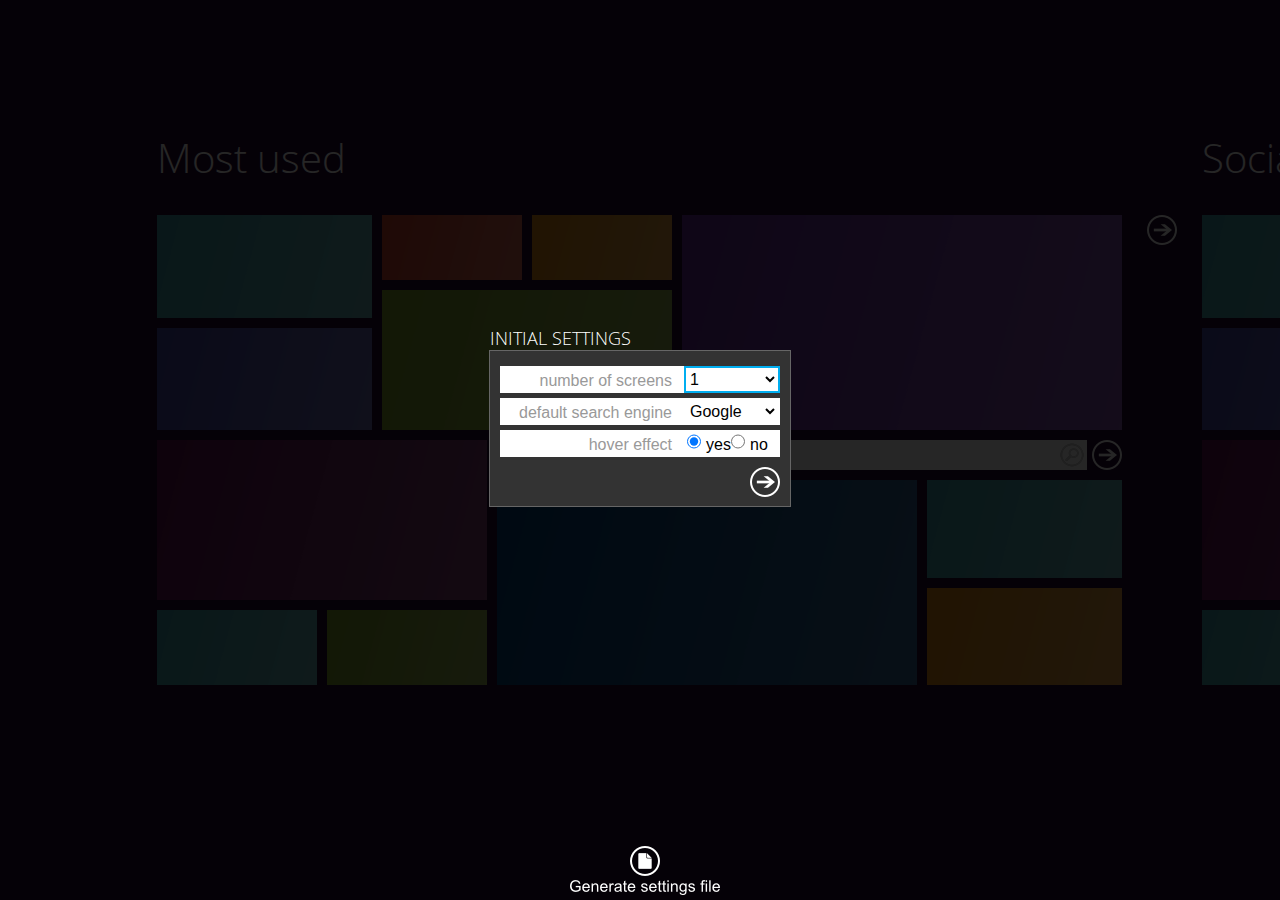
<file: eightstart/config.htm>
<!DOCTYPE html PUBLIC "-//W3C//DTD XHTML 1.0 Strict//EN"
	"http://www.w3.org/TR/xhtml1/DTD/xhtml1-strict.dtd">

<!-- 
(c) 2011 Ľubomír Krupa, CC BY-ND 3.0
 -->	

<html xmlns="http://www.w3.org/1999/xhtml">
	<head>
		<meta http-equiv="content-type" content="text/html; charset=utf-8" />
		<link rel="stylesheet" type="text/css" href="lib/style.css"/>
		<link rel="stylesheet" type="text/css" href="lib/config.css"/>
		<link rel="stylesheet" type="text/css" href="lib/highligt.css"/>
		<link rel="shortcut icon" href="favicon.png"/>
		<script type="text/javascript" src="lib/jquery-1.6.1.min.js"></script>
		<script type="text/javascript" src="lib/jquery.animation.easing.js"></script>
		<script type="text/javascript" src="lib/jquery.mousewheel.min.js"></script>
		<script type="text/javascript" src="source.js"></script>
		<script type="text/javascript" src="lib/config.js"></script>
		
		
		<title>New tab</title>
	</head>
	<body>
		<div id="place">
			
			<div id="name1"><span>Name of block</span>&nbsp;<img src="lib/config.png"/></div>
			<div id="wrapper1">
				<div id="thumb1-1"></div>
				<div id="thumb1-2"></div>
				<div id="thumb1-3"></div>
				<div id="thumb1-4"></div>
				<div id="thumb1-5"></div>
				<div id="thumb1-6"></div>
				<div id="thumb1-7"></div>
				<div id="thumb1-8"></div>
				<div id="thumb1-9"></div>
				<div id="thumb1-10"></div>
				<div id="thumb1-11"></div>
				<div id="thumb1-12"></div>
			
				<form action="" method="get">
					<input type="text" name="q" value="" /><button type="submit"></button>
					<div id="engines1">
						<div id="google1"></div>
						<div id="bing1"></div>
						<div id="yahoo1"></div>
						<div id="wikipedia1"></div>
					</div>
					<div id="search-engine1"></div>
				</form>
			</div><!-- end wrapper1 -->
			<div id="button1to2"></div>
			<div id="button2to1"></div>
			
			<div id="name2"><span>Name of block</span>&nbsp;<img src="lib/config.png"/></div>
			<div id="wrapper2">
				<div id="thumb2-1"></div>
				<div id="thumb2-2"></div>
				<div id="thumb2-3"></div>
				<div id="thumb2-4"></div>
				<div id="thumb2-5"></div>
				<div id="thumb2-6"></div>
				<div id="thumb2-7"></div>
				<div id="thumb2-8"></div>
				<div id="thumb2-9"></div>
				<div id="thumb2-10"></div>
				<div id="thumb2-11"></div>
				<div id="thumb2-12"></div>
			
				<form action="" method="get">
					<input type="text" name="q" value="" placeholder="" /><button type="submit"></button>
					<div id="engines2">
						<div id="google2"></div>
						<div id="bing2"></div>
						<div id="yahoo2"></div>
						<div id="wikipedia2"></div>
					</div>
					<div id="search-engine2"></div>
				</form>
			</div><!-- end wrapper2 -->
			<div id="button2to3"></div>
			<div id="button3to2"></div>
			
			<div id="name3"><span>Name of block</span>&nbsp;<img src="lib/config.png"/></div>
			<div id="wrapper3">
				<div id="thumb3-1"></div>
				<div id="thumb3-2"></div>
				<div id="thumb3-3"></div>
				<div id="thumb3-4"></div>
				<div id="thumb3-5"></div>
				<div id="thumb3-6"></div>
				<div id="thumb3-7"></div>
				<div id="thumb3-8"></div>
				<div id="thumb3-9"></div>
				<div id="thumb3-10"></div>
				<div id="thumb3-11"></div>
				<div id="thumb3-12"></div>
			
				<form action="" method="get">
					<input type="text" name="q" value="" placeholder="" /><button type="submit"></button>
					<div id="engines3">
						<div id="google3"></div>
						<div id="bing3"></div>
						<div id="yahoo3"></div>
						<div id="wikipedia3"></div>
					</div>
					<div id="search-engine3"></div>
				</form>
			</div><!-- end wrapper3 -->
		</div><!-- end place -->
		
		<div id="settings"></div><div id="back"></div>
		
		<div id="configDialog-screens" class="configDialog">
			<div class="dialogContent">
				<div class="dialogTitle">initial settings</div>
				<form>
					<div>
						<label>number of screens</label>
						<select id="numberOfScreens">
							<option value="1">1</option>
							<option value="2">2</option>
							<option value="3">3</option>
						</select>
					</div>
					<div>
						<label>default search engine</label>
						<select id="searchEngine">
							<option value="google">Google</option>
							<option value="bing">Bing</option>
							<option value="yahoo">Yahoo</option>
						</select>	
					</div>	
					<div style="background-color:#fff; height:27px; width:280px;">					
						<label>hover effect</label>
						<input id="yes" type="radio" name="hover" value="true" checked /><label for="yes" class="radioY">yes</label><input id="no" type="radio" name="hover" value="false"/><label for="no" class="radioN">no</label>
					</div>
					<button>&nbsp;</button>					
				</form>
			</div>
		</div>
		<div id="configDialog-name1" class="configDialog">
			<div class="dialogContent">
				<div class="dialogTitle">Name of first block</div>
				<form>
					<div><label>Name of block</label><input type="text" name="nameOfBlock"/></div>
					<span>cancel</span><button></button>					
				</form>
			</div>
		</div>
		<div id="configDialog-name2" class="configDialog">
			<div class="dialogContent">
				<div class="dialogTitle">name of second block</div>
				<form>
					<div><label>Name of block</label><input type="text" name="nameOfBlock"/></div>
					<span>cancel</span><button></button>					
				</form>
			</div>
		</div>
		<div id="configDialog-name3" class="configDialog">
			<div class="dialogContent">
				<div class="dialogTitle">name of third block</div>
				<form>
					<div><label>Name of block</label><input type="text" name="nameOfBlock"/></div>
					<span>cancel</span><button></button>					
				</form>
			</div>
		</div>
		<div id="configDialog-1-1" class="configDialog">
			<div class="dialogContent">
				<div class="dialogTitle">bookmark settings</div>
				<form>
					<div><label>title</label><input type="text" name="title"/></div>
					<div><label>URL</label></td><td><input type="text" name="url"/></div>
					<div><label>image</label></td><td><input type="text" name="image"/></div>
					<span>cancel</span><button></button>					
				</form>
			</div>
		</div>
		<div id="configDialog-1-2" class="configDialog">
			<div class="dialogContent">
				<div class="dialogTitle">bookmark settings</div>
				<form>
					<div><label>title</label><input type="text" name="title"/></div>
					<div><label>URL</label></td><td><input type="text" name="url"/></div>
					<div><label>image</label></td><td><input type="text" name="image"/></div>
					<span>cancel</span><button></button>					
				</form>
			</div>
		</div>
		<div id="configDialog-1-3" class="configDialog">
			<div class="dialogContent">
				<div class="dialogTitle">bookmark settings</div>
				<form>
					<div><label>title</label><input type="text" name="title"/></div>
					<div><label>URL</label></td><td><input type="text" name="url"/></div>
					<div><label>image</label></td><td><input type="text" name="image"/></div>
					<span>cancel</span><button></button>					
				</form>
			</div>
		</div>
		<div id="configDialog-1-4" class="configDialog">
			<div class="dialogContent">
				<div class="dialogTitle">bookmark settings</div>
				<form>
					<div><label>title</label><input type="text" name="title"/></div>
					<div><label>URL</label></td><td><input type="text" name="url"/></div>
					<div><label>image</label></td><td><input type="text" name="image"/></div>
					<span>cancel</span><button></button>					
				</form>
			</div>
		</div>
		<div id="configDialog-1-5" class="configDialog">
			<div class="dialogContent">
				<div class="dialogTitle">bookmark settings</div>
				<form>
					<div><label>title</label><input type="text" name="title"/></div>
					<div><label>URL</label></td><td><input type="text" name="url"/></div>
					<div><label>image</label></td><td><input type="text" name="image"/></div>
					<span>cancel</span><button></button>					
				</form>
			</div>
		</div>
		<div id="configDialog-1-6" class="configDialog">
			<div class="dialogContent">
				<div class="dialogTitle">bookmark settings</div>
				<form>
					<div><label>title</label><input type="text" name="title"/></div>
					<div><label>URL</label></td><td><input type="text" name="url"/></div>
					<div><label>image</label></td><td><input type="text" name="image"/></div>
					<span>cancel</span><button></button>					
				</form>
			</div>
		</div>
		<div id="configDialog-1-7" class="configDialog">
			<div class="dialogContent">
				<div class="dialogTitle">bookmark settings</div>
				<form>
					<div><label>title</label><input type="text" name="title"/></div>
					<div><label>URL</label></td><td><input type="text" name="url"/></div>
					<div><label>image</label></td><td><input type="text" name="image"/></div>
					<span>cancel</span><button></button>					
				</form>
			</div>
		</div>
		<div id="configDialog-1-8" class="configDialog">
			<div class="dialogContent">
				<div class="dialogTitle">bookmark settings</div>
				<form>
					<div><label>title</label><input type="text" name="title"/></div>
					<div><label>URL</label></td><td><input type="text" name="url"/></div>
					<div><label>image</label></td><td><input type="text" name="image"/></div>
					<span>cancel</span><button></button>					
				</form>
			</div>
		</div>
		<div id="configDialog-1-9" class="configDialog">
			<div class="dialogContent">
				<div class="dialogTitle">bookmark settings</div>
				<form>
					<div><label>title</label><input type="text" name="title"/></div>
					<div><label>URL</label></td><td><input type="text" name="url"/></div>
					<div><label>image</label></td><td><input type="text" name="image"/></div>
					<span>cancel</span><button></button>					
				</form>
			</div>
		</div>
		<div id="configDialog-1-10" class="configDialog">
			<div class="dialogContent">
				<div class="dialogTitle">bookmark settings</div>
				<form>
					<div><label>title</label><input type="text" name="title"/></div>
					<div><label>URL</label></td><td><input type="text" name="url"/></div>
					<div><label>image</label></td><td><input type="text" name="image"/></div>
					<span>cancel</span><button></button>					
				</form>
			</div>
		</div>
		<div id="configDialog-1-11" class="configDialog">
			<div class="dialogContent">
				<div class="dialogTitle">bookmark settings</div>
				<form>
					<div><label>title</label><input type="text" name="title"/></div>
					<div><label>URL</label></td><td><input type="text" name="url"/></div>
					<div><label>image</label></td><td><input type="text" name="image"/></div>
					<span>cancel</span><button></button>					
				</form>
			</div>
		</div>
		<div id="configDialog-1-12" class="configDialog">
			<div class="dialogContent">
				<div class="dialogTitle">bookmark settings</div>
				<form>
					<div><label>title</label><input type="text" name="title"/></div>
					<div><label>URL</label></td><td><input type="text" name="url"/></div>
					<div><label>image</label></td><td><input type="text" name="image"/></div>
					<span>cancel</span><button></button>					
				</form>
			</div>
		</div>
		<div id="configDialog-2-1" class="configDialog">
			<div class="dialogContent">
				<div class="dialogTitle">bookmark settings</div>
				<form>
					<div><label>title</label><input type="text" name="title"/></div>
					<div><label>URL</label></td><td><input type="text" name="url"/></div>
					<div><label>image</label></td><td><input type="text" name="image"/></div>
					<span>cancel</span><button></button>					
				</form>
			</div>
		</div>
		<div id="configDialog-2-2" class="configDialog">
			<div class="dialogContent">
				<div class="dialogTitle">bookmark settings</div>
				<form>
					<div><label>title</label><input type="text" name="title"/></div>
					<div><label>URL</label></td><td><input type="text" name="url"/></div>
					<div><label>image</label></td><td><input type="text" name="image"/></div>
					<span>cancel</span><button></button>					
				</form>
			</div>
		</div>
		<div id="configDialog-2-3" class="configDialog">
			<div class="dialogContent">
				<div class="dialogTitle">bookmark settings</div>
				<form>
					<div><label>title</label><input type="text" name="title"/></div>
					<div><label>URL</label></td><td><input type="text" name="url"/></div>
					<div><label>image</label></td><td><input type="text" name="image"/></div>
					<span>cancel</span><button></button>					
				</form>
			</div>
		</div>
		<div id="configDialog-2-4" class="configDialog">
			<div class="dialogContent">
				<div class="dialogTitle">bookmark settings</div>
				<form>
					<div><label>title</label><input type="text" name="title"/></div>
					<div><label>URL</label></td><td><input type="text" name="url"/></div>
					<div><label>image</label></td><td><input type="text" name="image"/></div>
					<span>cancel</span><button></button>					
				</form>
			</div>
		</div>
		<div id="configDialog-2-5" class="configDialog">
			<div class="dialogContent">
				<div class="dialogTitle">bookmark settings</div>
				<form>
					<div><label>title</label><input type="text" name="title"/></div>
					<div><label>URL</label></td><td><input type="text" name="url"/></div>
					<div><label>image</label></td><td><input type="text" name="image"/></div>
					<span>cancel</span><button></button>					
				</form>
			</div>
		</div>
		<div id="configDialog-2-6" class="configDialog">
			<div class="dialogContent">
				<div class="dialogTitle">bookmark settings</div>
				<form>
					<div><label>title</label><input type="text" name="title"/></div>
					<div><label>URL</label></td><td><input type="text" name="url"/></div>
					<div><label>image</label></td><td><input type="text" name="image"/></div>
					<span>cancel</span><button></button>					
				</form>
			</div>
		</div>
		<div id="configDialog-2-7" class="configDialog">
			<div class="dialogContent">
				<div class="dialogTitle">bookmark settings</div>
				<form>
					<div><label>title</label><input type="text" name="title"/></div>
					<div><label>URL</label></td><td><input type="text" name="url"/></div>
					<div><label>image</label></td><td><input type="text" name="image"/></div>
					<span>cancel</span><button></button>					
				</form>
			</div>
		</div>
		<div id="configDialog-2-8" class="configDialog">
			<div class="dialogContent">
				<div class="dialogTitle">bookmark settings</div>
				<form>
					<div><label>title</label><input type="text" name="title"/></div>
					<div><label>URL</label></td><td><input type="text" name="url"/></div>
					<div><label>image</label></td><td><input type="text" name="image"/></div>
					<span>cancel</span><button></button>					
				</form>
			</div>
		</div>
		<div id="configDialog-2-9" class="configDialog">
			<div class="dialogContent">
				<div class="dialogTitle">bookmark settings</div>
				<form>
					<div><label>title</label><input type="text" name="title"/></div>
					<div><label>URL</label></td><td><input type="text" name="url"/></div>
					<div><label>image</label></td><td><input type="text" name="image"/></div>
					<span>cancel</span><button></button>					
				</form>
			</div>
		</div>
		<div id="configDialog-2-10" class="configDialog">
			<div class="dialogContent">
				<div class="dialogTitle">bookmark settings</div>
				<form>
					<div><label>title</label><input type="text" name="title"/></div>
					<div><label>URL</label></td><td><input type="text" name="url"/></div>
					<div><label>image</label></td><td><input type="text" name="image"/></div>
					<span>cancel</span><button></button>					
				</form>
			</div>
		</div>
		<div id="configDialog-2-11" class="configDialog">
			<div class="dialogContent">
				<div class="dialogTitle">bookmark settings</div>
				<form>
					<div><label>title</label><input type="text" name="title"/></div>
					<div><label>URL</label></td><td><input type="text" name="url"/></div>
					<div><label>image</label></td><td><input type="text" name="image"/></div>
					<span>cancel</span><button></button>					
				</form>
			</div>
		</div>
		<div id="configDialog-2-12" class="configDialog">
			<div class="dialogContent">
				<div class="dialogTitle">bookmark settings</div>
				<form>
					<div><label>title</label><input type="text" name="title"/></div>
					<div><label>URL</label></td><td><input type="text" name="url"/></div>
					<div><label>image</label></td><td><input type="text" name="image"/></div>
					<span>cancel</span><button></button>					
				</form>
			</div>
		</div>
		<div id="configDialog-3-1" class="configDialog">
			<div class="dialogContent">
				<div class="dialogTitle">bookmark settings</div>
				<form>
					<div><label>title</label><input type="text" name="title"/></div>
					<div><label>URL</label></td><td><input type="text" name="url"/></div>
					<div><label>image</label></td><td><input type="text" name="image"/></div>
					<span>cancel</span><button></button>					
				</form>
			</div>
		</div>
		<div id="configDialog-3-2" class="configDialog">
			<div class="dialogContent">
				<div class="dialogTitle">bookmark settings</div>
				<form>
					<div><label>title</label><input type="text" name="title"/></div>
					<div><label>URL</label></td><td><input type="text" name="url"/></div>
					<div><label>image</label></td><td><input type="text" name="image"/></div>
					<span>cancel</span><button></button>					
				</form>
			</div>
		</div>
		<div id="configDialog-3-3" class="configDialog">
			<div class="dialogContent">
				<div class="dialogTitle">bookmark settings</div>
				<form>
					<div><label>title</label><input type="text" name="title"/></div>
					<div><label>URL</label></td><td><input type="text" name="url"/></div>
					<div><label>image</label></td><td><input type="text" name="image"/></div>
					<span>cancel</span><button></button>					
				</form>
			</div>
		</div>
		<div id="configDialog-3-4" class="configDialog">
			<div class="dialogContent">
				<div class="dialogTitle">bookmark settings</div>
				<form>
					<div><label>title</label><input type="text" name="title"/></div>
					<div><label>URL</label></td><td><input type="text" name="url"/></div>
					<div><label>image</label></td><td><input type="text" name="image"/></div>
					<span>cancel</span><button></button>				
				</form>
			</div>
		</div>
		<div id="configDialog-3-5" class="configDialog">
			<div class="dialogContent">
				<div class="dialogTitle">bookmark settings</div>
				<form>
					<div><label>title</label><input type="text" name="title"/></div>
					<div><label>URL</label></td><td><input type="text" name="url"/></div>
					<div><label>image</label></td><td><input type="text" name="image"/></div>
					<span>cancel</span><button></button>					
				</form>
			</div>
		</div>
		<div id="configDialog-3-6" class="configDialog">
			<div class="dialogContent">
				<div class="dialogTitle">bookmark settings</div>
				<form>
					<div><label>title</label><input type="text" name="title"/></div>
					<div><label>URL</label></td><td><input type="text" name="url"/></div>
					<div><label>image</label></td><td><input type="text" name="image"/></div>
					<span>cancel</span><button></button>					
				</form>
			</div>
		</div>
		<div id="configDialog-3-7" class="configDialog">
			<div class="dialogContent">
				<div class="dialogTitle">bookmark settings</div>
				<form>
					<div><label>title</label><input type="text" name="title"/></div>
					<div><label>URL</label></td><td><input type="text" name="url"/></div>
					<div><label>image</label></td><td><input type="text" name="image"/></div>
					<span>cancel</span><button></button>					
				</form>
			</div>
		</div>
		<div id="configDialog-3-8" class="configDialog">
			<div class="dialogContent">
				<div class="dialogTitle">bookmark settings</div>
				<form>
					<div><label>title</label><input type="text" name="title"/></div>
					<div><label>URL</label></td><td><input type="text" name="url"/></div>
					<div><label>image</label></td><td><input type="text" name="image"/></div>
					<span>cancel</span><button></button>					
				</form>
			</div>
		</div>
		<div id="configDialog-3-9" class="configDialog">
			<div class="dialogContent">
				<div class="dialogTitle">bookmark settings</div>
				<form>
					<div><label>title</label><input type="text" name="title"/></div>
					<div><label>URL</label></td><td><input type="text" name="url"/></div>
					<div><label>image</label></td><td><input type="text" name="image"/></div>
					<span>cancel</span><button></button>					
				</form>
			</div>
		</div>
		<div id="configDialog-3-10" class="configDialog">
			<div class="dialogContent">
				<div class="dialogTitle">bookmark settings</div>
				<form>
					<div><label>title</label><input type="text" name="title"/></div>
					<div><label>URL</label></td><td><input type="text" name="url"/></div>
					<div><label>image</label></td><td><input type="text" name="image"/></div>
					<span>cancel</span><button></button>					
				</form>
			</div>
		</div>
		<div id="configDialog-3-11" class="configDialog">
			<div class="dialogContent">
				<div class="dialogTitle">bookmark settings</div>
				<form>
					<div><label>title</label><input type="text" name="title"/></div>
					<div><label>URL</label></td><td><input type="text" name="url"/></div>
					<div><label>image</label></td><td><input type="text" name="image"/></div>
					<span>cancel</span><button></button>					
				</form>
			</div>
		</div>
		<div id="configDialog-3-12" class="configDialog">
			<div class="dialogContent">
				<div class="dialogTitle">bookmark settings</div>
				<form>
					<div><label>title</label><input type="text" name="title"/></div>
					<div><label>URL</label></td><td><input type="text" name="url"/></div>
					<div><label>image</label></td><td><input type="text" name="image"/></div>
					<span>cancel</span><button></button>					
				</form>
			</div>
		</div>
		<div id="generate"></div>
	</body>
</html>
</file>
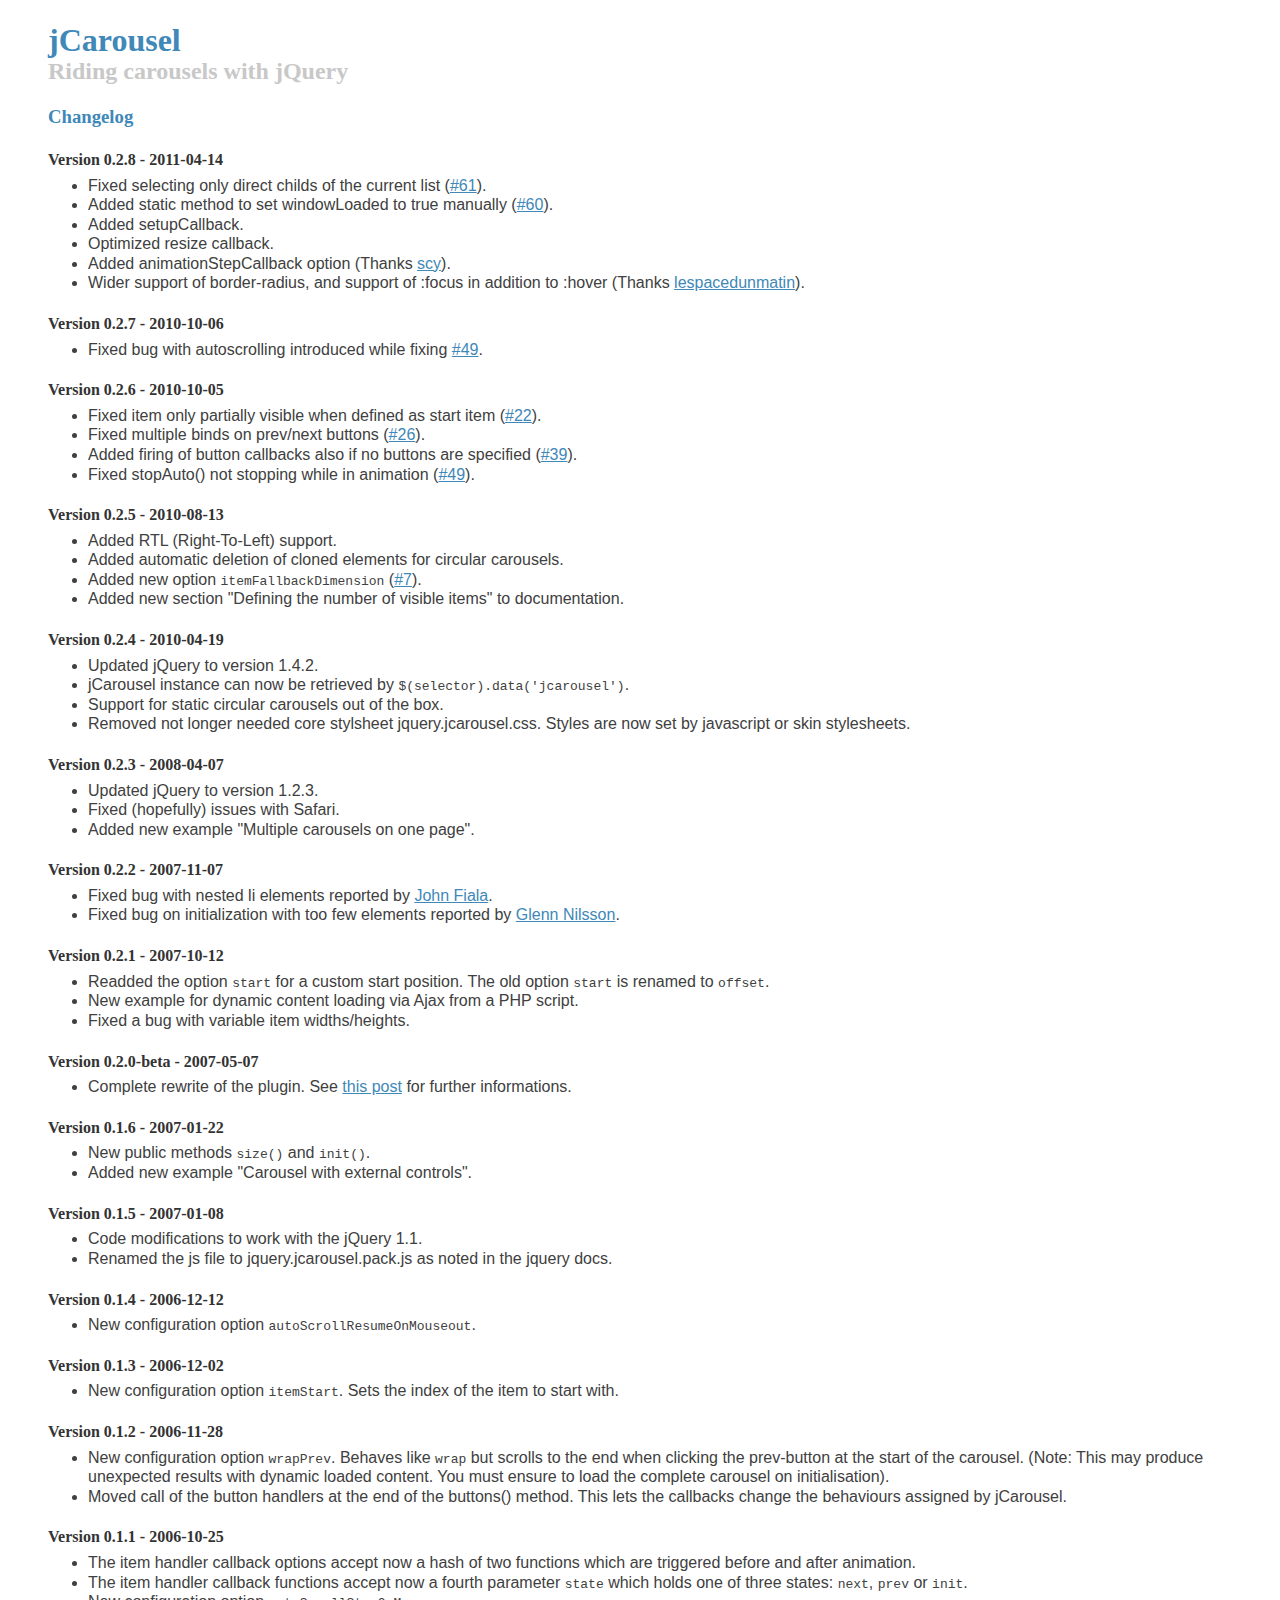
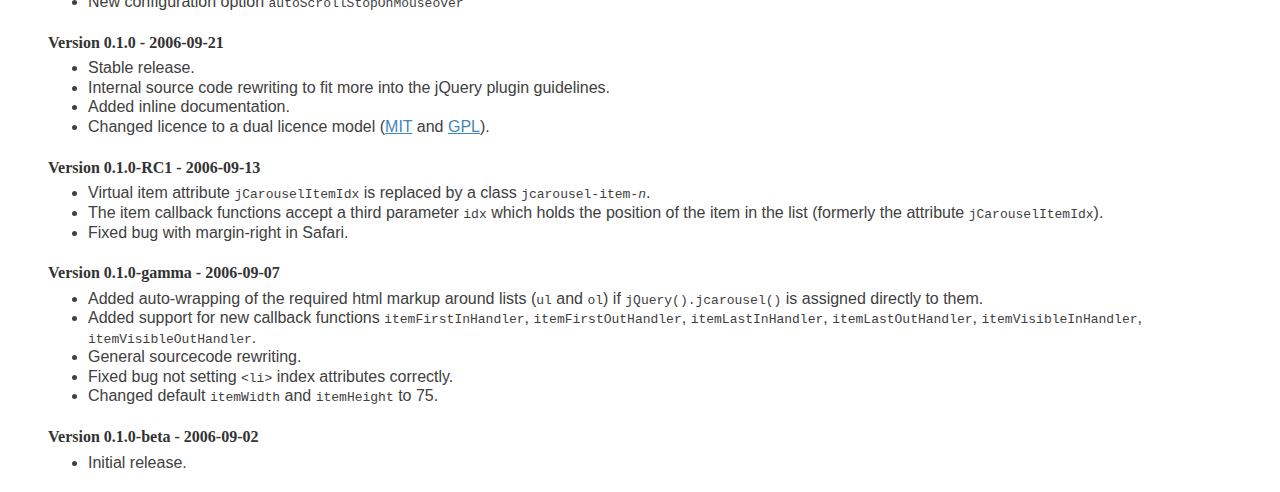
<file: component/jcarousel/changelog.html>
<!DOCTYPE html PUBLIC "-//W3C//DTD XHTML 1.0 Transitional//EN"
  "http://www.w3.org/TR/xhtml1/DTD/xhtml1-transitional.dtd">
<html xmlns="http://www.w3.org/1999/xhtml" xml:lang="en-us">
<head>
<title>jCarousel: Changelog</title>
<link href="style.css" rel="stylesheet" type="text/css">
</head>
<body>
<div id="wrap">
  <h1>jCarousel</h1>
  <h2>Riding carousels with jQuery</h2>
	<h3>Changelog</h3>
	<h4>Version 0.2.8 - 2011-04-14</h4>
    <ul>
    <li>Fixed selecting only direct childs of the current list (<a href="http://github.com/jsor/jcarousel/issues/issue/61">#61</a>).</li>
    <li>Added static method to set windowLoaded to true manually (<a href="http://github.com/jsor/jcarousel/issues/issue/60">#60</a>).</li>
    <li>Added setupCallback.</li>
    <li>Optimized resize callback.</li>
    <li>Added animationStepCallback option (Thanks <a href="https://github.com/scy">scy</a>).</li>
    <li>Wider support of border-radius, and support of :focus in addition to :hover (Thanks <a href="https://github.com/lespacedunmatin">lespacedunmatin</a>).</li>
  </ul>
	<h4>Version 0.2.7 - 2010-10-06</h4>
    <ul>
    <li>Fixed bug with autoscrolling introduced while fixing <a href="http://github.com/jsor/jcarousel/issues/issue/49">#49</a>.</li>
  </ul>
	<h4>Version 0.2.6 - 2010-10-05</h4>
    <ul>
    <li>Fixed item only partially visible when defined as start item (<a href="http://github.com/jsor/jcarousel/issues/issue/22">#22</a>).</li>
    <li>Fixed multiple binds on prev/next buttons (<a href="http://github.com/jsor/jcarousel/issues/issue/26">#26</a>).</li>
    <li>Added firing of button callbacks also if no buttons are specified (<a href="http://github.com/jsor/jcarousel/issues/issue/39">#39</a>).</li>
    <li>Fixed stopAuto() not stopping while in animation (<a href="http://github.com/jsor/jcarousel/issues/issue/49">#49</a>).</li>
  </ul>
  	<h4>Version 0.2.5 - 2010-08-13</h4>
    <ul>
    <li>Added RTL (Right-To-Left) support.</li>
    <li>Added automatic deletion of cloned elements for circular carousels.</li>
    <li>Added new option <code>itemFallbackDimension</code> (<a href="http://github.com/jsor/jcarousel/issues/issue/7">#7</a>).</li>
    <li>Added new section &quot;Defining the number of visible items&quot; to documentation.</li>
  </ul>
	<h4>Version 0.2.4 - 2010-04-19</h4>
    <ul>
    <li>Updated jQuery to version 1.4.2.</li>
    <li>jCarousel instance can now be retrieved by <code>$(selector).data('jcarousel')</code>.</li>
    <li>Support for static circular carousels out of the box.</li>
    <li>Removed not longer needed core stylsheet jquery.jcarousel.css. Styles are now set by javascript or skin stylesheets.</li>
  </ul>
	<h4>Version 0.2.3 - 2008-04-07</h4>
    <ul>
    <li>Updated  jQuery to version 1.2.3.</li>
    <li>Fixed (hopefully) issues with Safari<a href="http://sorgalla.com/2007/10/12/jcarousel-021/#comment-2222"></a>.</li>
    <li>Added new example &quot;Multiple carousels on one page&quot;.</li>
  </ul>
    <h4>Version 0.2.2 - 2007-11-07</h4>
  <ul>
    <li>Fixed bug with nested li elements reported by <a href="http://sorgalla.com/2007/10/12/jcarousel-021/#comment-2222">John
      Fiala</a>.</li>
    <li>Fixed bug on initialization with too few elements reported by <a href="http://groups.google.com/group/jquery-en/browse_thread/thread/455edd3814bf2d9c/86f35001bb483024">Glenn
      Nilsson</a>.</li>
  </ul>
	<h4>Version 0.2.1 - 2007-10-12</h4>
  <ul>
    <li>Readded the option <code>start</code> for a custom start position. The
      old option <code>start</code> is renamed to <code>offset</code>.</li>
    <li>New example for dynamic content loading via Ajax from a PHP script.</li>
    <li>Fixed a bug with variable item widths/heights.</li>
  </ul>

	<h4>Version 0.2.0-beta - 2007-05-07</h4>
  <ul>
    <li>Complete rewrite of the plugin. See <a href="http://sorgalla.com/2007/05/07/jcarousel-020-beta/">this post</a> for further informations.</li>
	</ul>
	<h4>Version 0.1.6 - 2007-01-22</h4>
  <ul>
    <li>New public methods <code>size()</code> and <code>init()</code>.</li>
		<li>Added new example &quot;Carousel with external controls&quot;.</li>
  </ul>
	<h4>Version 0.1.5 - 2007-01-08</h4>
  <ul>
    <li>Code modifications to work with the jQuery 1.1.</li>
    <li>Renamed the js file to jquery.jcarousel.pack.js as noted in the jquery docs.</li>
  </ul>
  <h4>Version 0.1.4 - 2006-12-12</h4>
  <ul>
    <li>New configuration option <code>autoScrollResumeOnMouseout</code>.</li>
  </ul>
	<h4>Version 0.1.3 - 2006-12-02</h4>
  <ul>
    <li>New configuration option <code>itemStart</code>. Sets the index of the
      item to start with.</li>
  </ul>
	<h4>Version 0.1.2 - 2006-11-28</h4>
  <ul>
    <li>New configuration option <code>wrapPrev</code>. Behaves like <code>wrap</code>
      but scrolls to the end when clicking the prev-button at the start of the
      carousel. (Note: This may produce unexpected results with dynamic loaded
      content. You must ensure to load the complete carousel on initialisation).</li>
    <li>Moved call of the button handlers at the end of the buttons() method.
      This lets the callbacks change the behaviours assigned by jCarousel.</li>
  </ul>
	<h4>Version 0.1.1 - 2006-10-25</h4>
  <ul>
		<li>The item handler callback options accept now a hash of two functions which
		  are triggered before and after animation.</li>
    <li>The item handler callback functions accept now a fourth parameter <code>state</code> which
      holds one of three states: <code>next</code>, <code>prev</code> or <code>init</code>.</li>
    <li>New configuration option <code>autoScrollStopOnMouseover</code></li>
  </ul>
	<h4>Version 0.1.0 - 2006-09-21</h4>
  <ul>
		<li>Stable release.</li>
    <li>Internal source code rewriting to fit more into the jQuery
      plugin guidelines.</li>
    <li>Added inline documentation.</li>
    <li>Changed licence to a dual licence model (<a href="http://www.opensource.org/licenses/mit-license.php">MIT</a> and <a href="http://www.opensource.org/licenses/gpl-license.php">GPL</a>).</li>
  </ul>
	<h4>Version 0.1.0-RC1 - 2006-09-13</h4>
  <ul>
		<li>Virtual item attribute <code>jCarouselItemIdx</code> is replaced by a class <code>jcarousel-item-<em>n</em></code>.</li>
    <li>The item callback functions accept a third parameter <code>idx</code> which
	    holds the position of the item in the list (formerly the attribute <code>jCarouselItemIdx</code>).</li>
	  <li>Fixed bug with margin-right in Safari.</li>
  </ul>
	<h4>Version 0.1.0-gamma - 2006-09-07</h4>
  <ul>
    <li>Added auto-wrapping of the required html markup around lists (<code>ul</code>
      and <code>ol</code>) if <code>jQuery().jcarousel()</code> is assigned directly to them.</li>
		<li>Added support for new callback functions <code>itemFirstInHandler</code>, <code>itemFirstOutHandler</code>, <code>itemLastInHandler</code>, <code>itemLastOutHandler</code>, <code>itemVisibleInHandler</code>, <code>itemVisibleOutHandler</code>.</li>
		<li>General sourcecode rewriting.</li>
		<li>Fixed bug not setting <code>&lt;li&gt;</code> index attributes correctly.</li>
		<li>Changed default <code>itemWidth</code> and <code>itemHeight</code> to 75.</li>
  </ul>
	<h4>Version 0.1.0-beta - 2006-09-02</h4>
  <ul>
	  <li>Initial release.</li>
	</ul>
</div>
</body>
</html>
</file>
<file: eightstart/lib/style.css>
/* 
(c) 2011 Lubomir Krupa, CC BY-ND 3.0
*/

* {
  margin: 0;
  padding: 0;
  border: 0;
  font-family: sans-serif;
  font-size: 1em;
  font-weight: normal;
  font-style: normal;
  text-decoration: none;
}

@font-face {
  font-family: 'Open Sans';
  font-style: normal;
  font-weight: 300;
  src: url('OpenSans-Light.eot');
  src: local('Open Sans Light'), local('OpenSans-Light'), url('OpenSans-Light.woff') format('woff'), url('OpenSans-Light.ttf') format('truetype');
}

@font-face {
  font-family: 'Vegur';
  font-style: normal;
  font-weight: 300;
  src: url('vegur-l-webfont.eot');
  src: local('Vegur Light'), local('Vegur-Light'), url('vegur-l-webfont.woff') format('woff');
}

body{
	background:#260930;
	overflow: hidden;
}

#place{
	position: relative;
	width:3065px;
	height:560px;
	margin:0px;
}

#wrapper1,
#wrapper2,
#wrapper3{
	width:975px;
	height:480px;
	position: absolute;
	top:80px;
}

#wrapper1{
	left:0px;
}

#wrapper2{
	left:1045px;
}

#wrapper3{
	left:2090px;
}

#name1,
#name2,
#name3{
	font-family: 'Open Sans',Arial, Helvetica, sans-serif;
	font-size: 40px;
	color:#fff;
	position: absolute;
	top:0px
}

#name1{
	left:5px
}

#name2{
	left:1050px
}

#name3{
	left:2095px
}

#net{
	position: absolute;
	top:0px;
	right:0px;
	margin:0px !important;
	height: 60%;
	width:auto;
	cursor:pointer;
}

#button1to2,
#button2to1{
	position: absolute;
	width:30px;
	height:30px;
	top: 85px;
	left:995px;
}

#button1to2{
	background: url('../lib/arrow.png') center center;
}

#button2to1{
	background: url('../lib/arrow-back.png') center center;
	display:none;
}

#button2to3,
#button3to2{
	position: absolute;
	width:30px;
	height:30px;
	top:85px;
	left:2040px;
}

#button2to3{
	background: url('../lib/arrow.png') center center;
	display:none;
}

#button3to2{
	background: url('../lib/arrow-back.png') center center;
	display:none;
}

#button1to2:hover,
#button2to1:hover,
#button2to3:hover,
#button3to2:hover{
	cursor: pointer;
}

form{
	width:635px;
	height:30px;
	position:absolute;
	left:340px;
	top:225px;
	font-family: Tahoma, Arial, "MS Trebuchet", sans-serif;
	text-align: center;
	padding:0px;
}

input{
	width:583px;/*568 povodne*/
	height:24px;
	margin:5px 0px 5px 5px;
	background:#fff;
	border:2px #fff solid;
	color:#333;
	font-family: Tahoma, Arial, "MS Trebuchet", sans-serif;
	font-size: 14px;
	line-height:24px;
	padding:1px;
}

input:focus{
	border:2px #00aef0 solid;
	outline: none;
}

input::-webkit-input-placeholder {
    color: #ccc;
    font-style:oblique;
}
input:-moz-placeholder {
    color: #ccc;
    font-style: oblique;
}

button{
	height:30px;
	width:30px;/*50 povodne*/
	margin-left:5px;/*upravenbe*/
	vertical-align: bottom;
	background:url('../lib/arrow.png') no-repeat center;/**/
	color:#333;
	font-family: Tahoma, Arial, "MS Trebuchet", sans-serif;
	font-size: 14px;
	margin-bottom:5px;
	margin-right: 5px;
	text-transform:uppercase;
}

button:hover{
	background:url('../lib/arrow-hover.png') no-repeat center;
	cursor: pointer;
}

#search-engine1,
#search-engine2,
#search-engine3{
	height:30px;
	width:30px;
	position: absolute;
	top:0px;
	right:35px;
	background: url('../lib/search.png') center center no-repeat;
}

#search-engine1:hover,
#search-engine2:hover,
#search-engine3:hover{
	background: url('../lib/search-hover.png') center center no-repeat;
	cursor:pointer;
	border:0px !important;
	box-shadow:0px 0px 0px #fff !important;
	margin:5px !important;
}

#engines1,
#engines2,
#engines3{
	width:120px;
	height:30px;
	position: absolute;
	top:0px;
	right:65px;
	display:none;
}

#engines1:hover,
#engines2:hover,
#engines3:hover{
	border:0px !important;
	box-shadow:0px 0px 0px #fff !important;
	margin:5px !important;
}

#google1,
#google2,
#google3{
	background: url(../lib/google.png) center center no-repeat;
}

#google1:hover,
#google2:hover,
#google3:hover{
	background: url(../lib/google-hover.png) center center no-repeat;
}

#bing1,
#bing2,
#bing3{
	background: url(../lib/bing.png) center center no-repeat;
}

#bing1:hover,
#bing2:hover,
#bing3:hover{
	background: url(../lib/bing-hover.png) center center no-repeat;
}

#yahoo1,
#yahoo2,
#yahoo3{
	background: url(../lib/yahoo.png) center center no-repeat;
}

#yahoo1:hover,
#yahoo2:hover,
#yahoo3:hover{
	background: url(../lib/yahoo-hover.png) center center no-repeat;
}

#wikipedia1,
#wikipedia2,
#wikipedia3{
	background: url(../lib/wikipedia.png) center center no-repeat;
}

#wikipedia1:hover,
#wikipedia2:hover,
#wikipedia3:hover{
	background: url(../lib/wikipedia-hover.png) center center no-repeat;
}

#engines1 div:hover,
#engines2 div:hover,
#engines3 div:hover{
	border:0px !important;
	box-shadow:0px 0px 0px #fff !important;
	margin:0px !important;
	cursor: pointer;
}

#engines1 div,
#engines2 div,
#engines3 div{
	width:30px;
	height:30px;
	float:left;
	margin: 0px !important;
	padding: 0px !important;
}

#wrapper1 div,
#wrapper2 div,
#wrapper3 div{
	margin: 5px;
	text-align: center;
}

#wrapper1 div img,
#wrapper2 div img,
#wrapper3 div img{
	vertical-align:middle;
}

#wrapper1 div a,
#wrapper2 div a,
#wrapper3 div a{
	display: block;
	width:100%;
	height:100%;
}

.title{
	position:absolute;
	bottom:10px;
	left:5px;
	0
	font-weight:bold;
	text-align: left !important;
	color:#fff;
	line-height:100%;
}

.title:hover{	
	border: 0px !important;
	box-shadow: none !important;
	margin:5px !important;
}

#thumb1-1,
#thumb2-1,
#thumb3-1{
	width:215px;
	height:103px;
	position: absolute;
	left:0px;
	top:0px;
	background:url('../lib/1.png')/*#409da5*/;
	line-height: 103px;
}

#thumb1-1 img,
#thumb2-1 img,
#thumb3-1 img{
	max-width: 215px;
	max-height: 103px;
}

#thumb1-1 .title,
#thumb2-1 .title,
#thumb3-1 .title{
	font-size:26px;
}

#thumb1-2,
#thumb2-2,
#thumb3-2{
	width:215px;
	height:102px;
	position: absolute;
	left:0px;
	top:113px;
	background:url('../lib/2.png')/*#4849a6*/;
	line-height:102px;
	line-height:102px;
}

#thumb1-2 img,
#thumb2-2 img,
#thumb3-2 img{
	max-width: 215px;
	max-height: 102px;
}

#thumb1-2 .title,
#thumb2-2 .title,
#thumb3-2 .title{
	font-size:25px;
}

#thumb1-3,
#thumb2-3,
#thumb3-3{
	width:140px;
	height:65px;
	position: absolute;
	left:225px;
	top:0px;
	background:url('../lib/3.png')/*#cd432d*/;
	line-height:65px;
	line-height:65px;
}

#thumb1-3 img,
#thumb2-3 img,
#thumb3-3 img{
	max-width: 140px;
	max-height: 65px;
}

#thumb1-3 .title,
#thumb2-3 .title,
#thumb3-3 .title{
	font-size:16px;
}

#thumb1-4,
#thumb2-4,
#thumb3-4{
	width:140px;
	height:65px;
	position: absolute;
	left:375px;
	top:0px;
	background:url('../lib/4.png')/*#da8515*/;
	line-height:65px;
}

#thumb1-4 img,
#thumb2-4 img,
#thumb3-4 img{
	max-width: 140px;
	max-height: 65px;
}

#thumb1-4 .title,
#thumb2-4 .title,
#thumb3-4 .title{
	font-size:16px;
}

#thumb1-5,
#thumb2-5,
#thumb3-5{
	width:290px;
	height:140px;
	position: absolute;
	left:225px;
	top:75px;
	background:url('../lib/5.png')/*#7d9f2a*/;
	line-height:140px;
}

#thumb1-5 img,
#thumb2-5 img,
#thumb3-5 img{
	max-width: 290px;
	max-height: 140px;
}

#thumb1-5 .title,
#thumb2-5 .title,
#thumb3-5 .title{
	font-size:35px;
}

#thumb1-6,
#thumb2-6,
#thumb3-6{
	width:440px;
	height:215px;
	position: absolute;
	left:525px;
	top:0px;
	background:url('../lib/6.png')/*#672c9b*/;
	line-height:215px;
}

#thumb1-6 img,
#thumb2-6 img,
#thumb3-6 img{
	max-width: 440px;
	max-height: 215px;
}

#thumb1-6 .title,
#thumb2-6 .title,
#thumb3-6 .title{
	font-size:54px;
}

#thumb1-7,
#thumb2-7,
#thumb3-7{
	width:330px;
	height:160px;
	position: absolute;
	left:0px;
	top:225px;
	background:url('../lib/7.png')/*#621354*/;
	line-height:160px;
}

#thumb1-7 img,
#thumb2-7 img,
#thumb3-7 img{
	max-width: 330px;
	max-height: 160px;
}

#thumb1-7 .title,
#thumb2-7 .title,
#thumb3-7 .title{
	font-size:40px;
}

#thumb1-8,
#thumb2-8,
#thumb3-8{
	width:160px;
	height:75px;
	position: absolute;
	left:0px;
	top:395px;
	background:url('../lib/8.png')/*#409da5*/;
	line-height:75px;
}

#thumb1-8 img,
#thumb2-8 img,
#thumb3-8 img{
	max-width: 160px;
	max-height: 75px;
}

#thumb1-8 .title,
#thumb2-8 .title,
#thumb3-8 .title{
	font-size:19px;
}

#thumb1-9,
#thumb2-9,
#thumb3-9{
	width:160px;
	height:75px;
	position: absolute;
	left:170px;
	top:395px;
	background:url('../lib/9.png')/*#7d9f2a*/;
	line-height:75px;
}

#thumb1-9 img,
#thumb2-9 img,
#thumb3-9 img{
	max-width: 160px;
	max-height: 75px;
}

#thumb1-9 .title,
#thumb2-9 .title,
#thumb3-9 .title{
	font-size:19px;
}

#thumb1-10,
#thumb2-10,
#thumb3-10{
	width:420px;
	height:205px;
	position: absolute;
	left:340px;
	top:265px;
	background:url('../lib/10.png')/*#03417a*/;
	line-height:205px;
}

#thumb1-10 img,
#thumb2-10 img,
#thumb3-10 img{
	max-width: 420px;
	max-height: 205px;
}

#thumb1-10 .title,
#thumb2-10 .title,
#thumb3-10 .title{
	font-size:51px;
}

#thumb1-11,
#thumb2-11,
#thumb3-11{
	width:195px;
	height:98px;
	position: absolute;
	left:770px;
	top:265px;
	background:url('../lib/11.png')/*#409da5*/;
	line-height:98px;
}

#thumb1-11 img,
#thumb2-11 img,
#thumb3-11 img{
	max-width: 195px;
	max-height: 98px;
}

#thumb1-11 .title,
#thumb2-11 .title,
#thumb3-11 .title{
	font-size:25px;
}

#thumb1-12,
#thumb2-12,
#thumb3-12{
	width:195px;
	height:97px;
	position: absolute;
	left:770px;
	top:373px;
	background:url('../lib/12.png')/*#da8515*/;
	line-height:97px;
}

#thumb1-12 img,
#thumb2-12 img,
#thumb3-12 img{
	max-width: 195px;
	max-height: 97px;
}

#thumb1-12 .title,
#thumb2-12 .title,
#thumb3-12 .title{
	font-size:24px;
}
</file>
<file: component/jcarousel/style.css>
html, body {
    min-height: 100%;
    height: auto !important;
    height: 100%;
}

body {
    font: 100.01% "Trebuchet MS", Trebuchet, Tahoma, Verdana, Arial, sans-serif;
    color: #333;
    padding: 0;
}

body * {
    line-height:1.22em;
}

h1, h2, h3, h4, h5, h6 {
    font-family: Georgia, "Times New Roman", Times, serif;
    color:#4088b8;
    clear: both;
}

h1 {
}

h2 {
    color: #c8c8c8;
		margin-top: -25px;
}

h3 {
}

h4 {
    color: #333;
    margin-bottom: -10px;
}

p {
    margin: 10px 0;
    clear: both;
}

ul, ol {
    margin-left 0;
}

ul ul {
    margin-bottom: 20px;
}

#wrap {
    color: #404040;
    /*margin: 0 12%;*/
    margin: 20px 40px;
}

a {
    color: #4088b8;
}

table {
    font-size: inherit;
    border: 1px solid #c8c8c8;
}

th {
    background: #d8d8d8;
    text-align: left;
    padding: 5px;
    white-space: nowrap;
}

td {
    background: #f8f8f8;
    text-align: left;
    padding: 5px;
    vertical-align: top;
}

select, input, textarea {
    font: 99% "Trebuchet MS", Trebuchet, Tahoma, Verdana, Arial, sans-serif;
}

pre, code, tt, dt {
    font: 100% monospace;
    margin: 20px 0;
}

pre, blockquote {
    padding: 15px;
    background-color: #f0f0f0;
    margin: 20px 0;
    -moz-border-radius: 10px;
}

td pre {
    font: 85% monospace;
    padding: 5px;
    margin: 5px 0;
}
</file>
<file: desktop.css>
html, 
body, 
div, 
span, 
object, 
iframe, 
h1, 
h2, 
h3, 
h4, 
h5, 
h6, 
p, 
blockquote, 
pre, 
abbr, 
address, 
cite, 
code, 
del, 
dfn, 
em, 
img, 
ins, 
kbd, 
q, 
samp, 
small, 
strong, 
sub, 
sup, 
var, 
b, 
i, 
dl, 
dt, 
dd, 
ol, 
ul, 
li, 
fieldset, 
form, 
label, 
legend, 
table, 
caption, 
tbody, 
tfoot, 
thead, 
tr, 
th, 
td, 
article, 
aside, 
canvas, 
details, 
figcaption, 
figure, 
footer, 
header, 
hgroup, 
menu, 
nav, 
section, 
summary, 
time, 
mark, 
audio, 
video { 
	margin: 0pt; 
	padding: 0pt; 
	border: 0pt none; 
	outline: 0pt none; 
	font-size: 100%; 
	vertical-align: baseline; 
	background: none repeat scroll 0% 0% transparent; 
}
article, 
aside, 
details, 
figcaption, 
figure, 
footer, 
header, 
hgroup, 
menu, 
nav, 
section { 
	display: block; 
}
ul { list-style: none outside none; }
a { margin: 0pt; padding: 0pt; font-size: 100%; vertical-align: baseline; background: none repeat scroll 0% 0% transparent; text-decoration: none; }
body {
font-family: "Lucida Sans Unicode","Lucida Grande",Verdana,Arial,Helvetica,sans-serif; 
font-size: 12px; 
}
body, select, input, textarea { font-family: "Lucida Sans Unicode","Lucida Grande",Verdana,Arial,Helvetica,sans-serif; color: rgb(68, 68, 68); }
h1, h2, h3, h4, h5, h6 { font-weight: normal; }
a:hover, a:active { outline: medium none; }
.hidden { display: none; visibility: hidden; }

body { 
	background: url('img/lamp.png') no-repeat scroll center top rgba(0,0,0,0); 
}

// ROUND
.apps{
	border: solid blue 1px;
	position:	absolute;
	left:		100px;
	bottom:		100px;
	width:		150px; 
	height:		100px;
}

.roundabout-holder {
	padding:0;
}

.roundabout-moveable-item {
	width: 150px;
	height: 100px;
    cursor: pointer;
	background-color: rgba(0,0,0,1);
	border: 1px solid rgba(0,0,0,1);
}

.roundabout-in-focus {  
	border: 2px solid rgba(0,0,0,0.9);
	box-shadow: 0 0 5px #000000;
} 

//AUDIO
#audio_widget{ 
	position:absolute; 
	right:24px; 
	bottom:70px;  
	width:200px; 
	height:205px;
	background: url('img/music-widget/MusicBG.png') no-repeat;
}

/* clock */

#clock_widget{ 
	position:absolute; 
	right:24px; 
	top:70px; 
	width:200px; 
	height:127px;
	background: url('img/flipclock/MIUIDIGI-black.png') no-repeat;
}

#clock_widget #txt{
	overflow : hidden;
	padding-left: 32px;
	padding-right:32px;
	padding-top:26px;
	height : 60px;
}

#clock_widget #txt1{
	overflow : hidden;
	clear:both;
	color: rgba(200,200,200,0.9);
	margin-left: 16px;
	margin-right: 16px;
	margin-top:10px;
}

#clock_widget #theme{ 
	position:absolute; 
	right:0; 
	top:0; 
	left:0;
	bottom:0;
	width:200px; 
	height:127px;
}

#clock_widget #txt #text{
	color : rgba(200,200,200,0.9);
	font-size:40px;
	text-shadow: 2px 2px 2px #888;
}

#clock_widget #txt1 #text{
	color : rgba(200,200,200,0.9);
	font-size:40px;
	text-shadow: 2px 2px 2px #888;
}

.shadowed {
	box-shadow: 0 0 5px #000000;
}
.username{
	font-weight : bold;
	font-size:32px;
	color:rgba(240,240,240,.7);
	height:34px;
	margin: 0;
	padding:0;
	text-shadow: 0 -1px 1px #3D0700;
}
.usertype{
	font-weight : bold;
	font-size:10px;
	color:rgba(240,240,240,.5);
	height:16px;
	margin: 0;
	padding:0;
}
.userdetails{
	position : absolute;
	right:10px;
	top:10px;
	left:310px;
	height:200px;
	background:rgba(0,0,0,0.4);
	box-shadow: 0 0 5px #000000;
	padding-left:6px;
}

.user_menu {
	height:132px;
	background:rgba(0,0,0,0.4);
	margin-top:4px;
	margin-left:-10px;
	margin-right:-10px;
	display : none;
}

.user_menu_toogle {
	height:12px;
	background:rgba(0,0,0,0.4);
	margin-top:6px;
	margin-left:-10px;
	margin-right:-10px;
	font-size: 10px;
	font-weight:bold;
	color:rgba(255,255,255,0.6);
	cursor: pointer;
}

input{
	width:100%;
	border-radius: 4px;
}

input:focus {
	box-shadow: 0 0 5px #ffffff;
	border: solid blue 1px;
}

button.webkit-badge {
    margin-top:10px;
    color: #ffffff;
    font-family: "hoefler text",georgia,serif;
    font-size: 20px;
    font-style: italic;
    font-weight: lighter;
    height: 32px;
    line-height: 1;
    padding: 0;
    text-align: center;
    text-shadow: 0 -1px 1px #3D0700;
    padding:4px 10px 4px 10px;
    cursor: pointer;
}

button.slick-black {
    margin-top:10px;
    margin-left: 4px;
    background-color: rgba(50, 50, 50, 0.9);
    background-image: -moz-linear-gradient(center top , rgba(50, 50, 50, 0.9) 0%, rgba(30, 30, 30, 0.9) 50%, rgba(20, 20, 20, 0.9) 50%, rgba(0, 0, 0, 0.9) 100%);
    border: 0 none;
    border-radius: 4px 4px 4px 4px;
    box-shadow: 1px 1px 1px 0 rgba(135, 135, 135, 0.1) inset, -1px -1px 1px 0 rgba(135, 135, 135, 0.1) inset;
    color: #FFFFFF;
    font: lighter 14px/1 "helvetica neue",helvetica,arial,sans-serif;
    padding: 12px 0;
    text-shadow: 0 -1px 1px rgba(0, 0, 0, 0.8), 0 1px 1px rgba(255, 255, 255, 0.3);
    padding:4px 10px 4px 10px;
    cursor: pointer;
}
button.slick-black:hover {
    background-color: rgba(90, 90, 90, 0.9);
    cursor: pointer;
}
button.slick-black:active {
    background-color: rgba(30, 30, 30, 0.9);
    cursor: pointer;
}

a, a:active, a:visited { color: rgb(234, 234, 234); }
a:hover { color: rgb(255, 255, 255); }

.row, .full-width { width: 100%; float: left;}
.section { width: 1000px; margin: 0px auto; }
.one-of-two, .two-of-two { float: left; }

#header { width: 100%; background: url('img/header-line.png') repeat-x scroll left top transparent; }
#header-top { height: 32px; font-size: 11px; color: rgb(204, 204, 204); margin: padding: 8px 0pt 0pt; }
#header-text { width:200px; padding-left: 45px; font-weight:bold; font-size:20px; text-shadow: 1px 1px 0px rgb(0, 0, 0);}

#navigation { float:right; height:24px; background: rgba(0,0,0,0.4); box-shadow: 0 0 5px #000000; border-radius: 4px 4px 4px 4px; padding:2px 20px 4px 2px; }
#navigation ul { }
#navigation ul li { display: inline; }
#navigation ul li a { text-shadow: 1px 1px 0px rgb(0, 0, 0); }
#navigation ul li { float: left; margin: 0pt 0pt 0pt 10px; padding: 0pt 0pt 0pt 10px; border-left: 1px dotted rgb(65, 65, 65); }
#navigation ul li.first { border-left: medium none; }
#navigation ul ul { position: absolute; z-index: 100000; background-color: rgba(0, 0, 0, 0.4); padding: 6px 10px 8px; width: 150px; margin: 9px 0pt 0pt -10px; border-radius: 4px 4px 4px 4px; box-shadow: 0pt 0pt 5px rgb(0, 0, 0); }
#navigation ul ul li { width: 100%; float: left; margin: 0pt; padding: 0pt; border-left: medium none; }
#navigation ul ul li a { color: rgb(136, 136, 136); text-shadow: none; }
#navigation ul ul li a:hover { color: rgb(202, 202, 202); }

a.twitter { background: url('img/twitter.png') no-repeat scroll right center transparent; padding-right: 20px; }
a.facebook { background: url('img/facebook.png') no-repeat scroll right center transparent; padding-right: 20px; }

#logo { position:relative; height:200px; text-align:center; margin-top:15%;}

#login { position: absolute; bottom:20px; width: 100%; text-align:center; }

#carousel { margin: 25px 0pt 50px; }
#carousel img { box-shadow: 0pt 0pt 5px rgb(0, 0, 0); }
#carousel ul li { width: 300px; height: 200px; padding: 10px; }
#carousel .arrow { position: absolute; top: 0px; width: 310px; height: 373px; background: url('img/arrow.png') no-repeat scroll 0pt 0pt transparent; text-indent: -999px; cursor: pointer; }
#carousel .back { background-position: 0pt 0pt; top: -135px; left: 0pt; }
#carousel .back:hover { background-position: 0pt -373px; }
#carousel .forward { background-position: -310px 0pt; top: -135px; right: 0pt; }
#carousel .forward:hover { background-position: -310px -373px; }

iframe { background-color: #202020; width:100%; height:100%;}

a.thumbnail-frame { position: absolute; background: url('img/post-frame-carousel.png') repeat scroll 0pt 0pt transparent; width: 300px; height: 200px; }
a.thumbnail-frame:hover { background-position: 0pt -200px; }

.video-embed { margin: 0pt; padding: 10px 10px 7px; }

#footer { position:absolute; bottom:0; background: url('img/line.png') repeat-x scroll left top transparent; padding: 8px 0pt 40px; text-shadow: 1px 1px 0px rgb(0, 0, 0); font-size: 11px; color: rgb(153, 153, 153); }
footer { line-height: 20px; text-align: center; }
footer h3 { font-size: 11px; color: rgb(204, 204, 204); }
footer p a { color: rgb(204, 204, 204); }

#fancybox-loading { position: fixed; top: 50%; left: 50%; width: 40px; height: 40px; margin-top: -20px; margin-left: -20px; cursor: pointer; overflow: hidden; z-index: 1104; display: none; }
#fancybox-loading div { position: absolute; top: 0pt; left: 0pt; width: 40px; height: 480px; background-image: url('img/fancybox.png'); }
#fancybox-overlay { position: absolute; top: 0pt; left: 0pt; width: 100%; z-index: 1100; display: none;}
#fancybox-tmp { padding: 0pt; margin: 0pt; border: 0pt none; overflow: auto; display: none; }
#fancybox-wrap { position: absolute; top: 0pt; left: 0pt; padding: 20px; z-index: 1101; outline: medium none; display: none;}
#fancybox-outer { 
position: relative; width: 100%; height: 100%; 
background: none repeat scroll 0% 0% rgb(255, 255, 255);
border: solid #000000 1px;
box-shadow: 0pt 0pt 5px rgb(0, 0, 0);
}
#fancybox-content { width: 0pt; height: 0pt; outline: medium none; position: relative; overflow: hidden; z-index: 1102; border: 0px solid rgb(255, 255, 255); background:rgba(0,0,0,0.9);}
#fancybox-close { position: absolute; top: -15px; right: -15px; width: 30px; height: 30px; background: url('img/fancybox.png') repeat scroll -40px 0px transparent; cursor: pointer; z-index: 1103; display: none; }
#fancybox-left, #fancybox-right { position: absolute; bottom: 0px; height: 100%; width: 35%; cursor: pointer; outline: medium none; background: url('img/blank.gif') repeat scroll 0% 0% transparent; z-index: 1102; display: none; }
#fancybox-left { left: 0px; }
#fancybox-right { right: 0px; }
#fancybox-left-ico, #fancybox-right-ico { position: absolute; top: 50%; left: -9999px; width: 30px; height: 30px; margin-top: -15px; cursor: pointer; z-index: 1102; display: block; }
#fancybox-left-ico { background-image: url('img/fancybox.png'); background-position: -40px -30px; }
#fancybox-right-ico { background-image: url('img/fancybox.png'); background-position: -40px -60px; }
#fancybox-left:hover, #fancybox-right:hover { visibility: visible; }
#fancybox-left:hover span { left: 20px; }
#fancybox-right:hover span { left: auto; right: 20px; }
.fancybox-bg { position: absolute; padding: 0pt; margin: 0pt; border: 0pt none; width: 20px; height: 20px; z-index: 1001; }
#fancybox-bg-n { top: -20px; left: 0pt; width: 100%; background-image: url('img/fancybox-x.png'); }
#fancybox-bg-ne { top: -20px; right: -20px; background-image: url('img/fancybox.png'); background-position: -40px -162px; }
#fancybox-bg-e { top: 0pt; right: -20px; height: 100%; background-image: url('img/fancybox-y.png'); background-position: -20px 0px; }
#fancybox-bg-se { bottom: -20px; right: -20px; background-image: url('img/fancybox.png'); background-position: -40px -182px; }
#fancybox-bg-s { bottom: -20px; left: 0pt; width: 100%; background-image: url('img/fancybox-x.png'); background-position: 0px -20px; }
#fancybox-bg-sw { bottom: -20px; left: -20px; background-image: url('img/fancybox.png'); background-position: -40px -142px; }
#fancybox-bg-w { top: 0pt; left: -20px; height: 100%; background-image: url('img/fancybox-y.png'); }
#fancybox-bg-nw { top: -20px; left: -20px; background-image: url('img/fancybox.png'); background-position: -40px -122px; }
#fancybox-title { font-family: Helvetica; font-size: 12px; z-index: 1102; }

div.sidebar-container-left {
    position:fixed;
    top:50%;
    left:0px;
    background-color:#000000;
    filter: alpha(opacity=87);
    -moz-opacity:0.87;
    opacity:0.87;
    -moz-border-radius-bottomright: 10px;
    -webkit-border-bottom-right-radius: 10px;
    -moz-border-radius-topright: 10px;
    -webkit-border-top-right-radius: 10px;
    -moz-box-shadow:0px 0px 20px #000;
    -webkit-box-shadow:0px 0px 20px #000;
    box-shadow:0px 0px 20px #000;
}

div.sidebar-container-right {
    position:fixed;
    top:50%;
    right:0px;
    background-color:#000000;
    filter: alpha(opacity=87);
    -moz-opacity:0.87;
    opacity:0.87;
    -moz-border-radius-bottomleft: 10px;
    -webkit-border-bottom-left-radius: 10px;
    -moz-border-radius-topleft: 10px;
    -webkit-border-top-left-radius: 10px;
    -moz-box-shadow:0px 0px 20px #000;
    -webkit-box-shadow:0px 0px 20px #000;
    box-shadow:0px 0px 20px #000;
}

div.sidebar-container-top {
    position:fixed;
    top:0px;
    left:50%;
    background-color:#000000;
    filter: alpha(opacity=87);
    -moz-opacity:0.87;
    opacity:0.87;
    -moz-border-radius-bottomright: 10px;
    -webkit-border-bottom-right-radius: 10px;
    -moz-border-radius-bottomleft: 10px;
    -webkit-border-bottom-left-radius: 10px;
    -moz-box-shadow:0px 0px 20px #000;
    -webkit-box-shadow:0px 0px 20px #000;
    box-shadow:0px 0px 20px #000;
}

div.sidebar-container-bottom {
    position:fixed;
    bottom:0px;
    left:50%;
    background-color:#000000;
    filter: alpha(opacity=87);
    -moz-opacity:0.87;
    opacity:0.87;
    -moz-border-radius-topright: 10px;
    -webkit-border-top-right-radius: 10px;
    -moz-border-radius-topleft: 10px;
    -webkit-border-top-left-radius: 10px;
    -moz-box-shadow:0px 0px 20px #000;
    -webkit-box-shadow:0px 0px 20px #000;
    box-shadow:0px 0px 20px #000;
}

div.sidebar-inject-left {
    position:absolute;
    background:url("img/inject-left.png") center no-repeat;
    top:0px;
    right:0px;
}

div.sidebar-inject-right {
    position:absolute;
    background:url("img/inject-right.png") center no-repeat;
    top:0px;
    left:0px;
}

div.sidebar-inject-top {
    position:absolute;
    background:url("img/inject-top.png") center no-repeat;
    bottom:0px;
    left:0px;
}

div.sidebar-inject-bottom {
    position:absolute;
    background:url("img/inject-bottom.png") center no-repeat;
    top:0px;
    right:0px;
}

div.sidebar-body {
    margin:20px;
    position:absolute;
    top:0px;
    left:0px;
    color:#FFFFFF;
}

ul.sidebar-menu {
    font-size:12pt;
    font-weight:bold;
    list-style:none;
    text-decoration:none;
    color:white;
}

ul.sidebar-menu li{
    line-height:1.5em;
}

.message {
                -webkit-background-size: 40px 40px;
                -moz-background-size: 40px 40px;
                background-size: 40px 40px;
                background-image: -webkit-gradient(linear, left top, right bottom,
                color-stop(.25, rgba(255, 255, 255, .05)), color-stop(.25, transparent),
                color-stop(.5, transparent), color-stop(.5, rgba(255, 255, 255, .05)),
                color-stop(.75, rgba(255, 255, 255, .05)), color-stop(.75, transparent),
                to(transparent));
                background-image: -webkit-linear-gradient(135deg, rgba(255, 255, 255, .05) 25%, transparent 25%,
                                                        transparent 50%, rgba(255, 255, 255, .05) 50%, rgba(255, 255, 255, .05) 75%,
                                                        transparent 75%, transparent);
                background-image: -moz-linear-gradient(135deg, rgba(255, 255, 255, .05) 25%, transparent 25%,
                                                        transparent 50%, rgba(255, 255, 255, .05) 50%, rgba(255, 255, 255, .05) 75%,
                                                        transparent 75%, transparent);
                background-image: -ms-linear-gradient(135deg, rgba(255, 255, 255, .05) 25%, transparent 25%,
                                                        transparent 50%, rgba(255, 255, 255, .05) 50%, rgba(255, 255, 255, .05) 75%,
                                                        transparent 75%, transparent);
                background-image: -o-linear-gradient(135deg, rgba(255, 255, 255, .05) 25%, transparent 25%,
                                                        transparent 50%, rgba(255, 255, 255, .05) 50%, rgba(255, 255, 255, .05) 75%,
                                                        transparent 75%, transparent);
                background-image: linear-gradient(135deg, rgba(255, 255, 255, .05) 25%, transparent 25%,
                                                        transparent 50%, rgba(255, 255, 255, .05) 50%, rgba(255, 255, 255, .05) 75%,
                                                        transparent 75%, transparent);
                 -moz-box-shadow: inset 0 -1px 0 rgba(255,255,255,.4);
                 -webkit-box-shadow: inset 0 -1px 0 rgba(255,255,255,.4);
                 box-shadow: inset 0 -1px 0 rgba(255,255,255,.4);
                 color: #fff;
                 padding: 15px;
                 text-shadow: 0 1px 0 rgba(0,0,0,.5);
                 -webkit-animation: animate-bg 5s linear infinite;
                 -moz-animation: animate-bg 5s linear infinite;
                 display : none;
                 z-index:1000000;
                 text-align: left;
                 height : 32px;
                 position:absolute;
                 left:120px;
                 bottom:64px;
                 right:120px;
                 border: solid 2px;
}

.success {
                 background-color: #4ea5cd;
                 border-color: #3b8eb5;
}

.error {
                 background-color: #de4343;
                 border-color: #c43d3d;
}

.warning {
                 background-color: #eaaf51;
                 border-color: #d99a36;
}

.info {
                 background-color: #61b832;
                 border-color: #55a12c;
}

.message h3 { margin: 0 0 5px 0; font-size:14px;  font-weight:bold;}

.message p { margin: 0; font-size:12px;}

@-webkit-keyframes animate-bg
{
    from {
        background-position: 0 0;
    }
    to {
       background-position: -80px 0;
    }
}

@-moz-keyframes animate-bg
{
    from {
        background-position: 0 0;
    }
    to {
       background-position: -80px 0;
    }
}

#stickynote {
    background: -moz-linear-gradient(center top , #FFEE66, #F5DA41, #F6EF97) repeat scroll 0 0 transparent;
    box-shadow: 0 0 5px rgba(0, 0, 0, 0.2);
    margin: auto;
    padding: 50px;
    position: relative;
    text-shadow: 0 1px 0 #F6EF97;
    width: 250px;
}

#stickynote:after {
    -moz-transform: rotate(3deg);
    background-color: rgba(0, 0, 0, 0.5);
    bottom: 3px;
    box-shadow: 0 0 10px #000000;
    content: "";
    display: block;
    height: 20%;
    opacity: 1;
    position: absolute;
    right: 10px;
    width: 90%;
    z-index: -1;
}

#stickynote:before {
    -moz-transform: rotate(-3deg);
    background-color: rgba(0, 0, 0, 0.5);
    bottom: 3px;
    box-shadow: 0 0 10px #000000;
    content: "";
    display: block;
    height: 20%;
    left: 10px;
    opacity: 1;
    position: absolute;
    width: 90%;
    z-index: -1;
}

/* dock - top */
.dock {
	position: relative; 
	height: 60px; 
	text-align: center;
}
.dock-container {
	position: absolute;
	height: 60px;
	background: url(images/dock-bg2.gif);
	padding-left: 20px;
}
a.dock-item {
	display: block;
	width: 320px;
	color: #000;
	position: absolute;
	top: 0px;
	text-align: center;
	text-decoration: none;
	font: bold 12px Arial, Helvetica, sans-serif;
}
.dock-item img {
	border: none; 
	margin: 5px 10px 0px; 
	width: 100%; 
	box-shadow: 0 0 5px rgba(0, 0, 0, 0.2);
}
.dock-item span {
	display: none; 
	padding-left: 20px;
}

/* dock2 - bottom */
#dock2 {
	width: 100%;
	bottom: 0px;
	position: absolute;
	left: 0px;
}
.dock-container2 {
	position: absolute;
	height: 50px;
	background: url(images/dock-bg.gif);
	padding-left: 20px;
}
a.dock-item2 {
	display: block; 
	font: bold 12px Arial, Helvetica, sans-serif;
	width: 40px; 
	color: #000; 
	bottom: 0px; 
	position: absolute;
	text-align: center;
	text-decoration: none;
}
.dock-item2 span {
	display: none;
	padding-left: 20px;
}
.dock-item2 img {
	border: none; 
	margin: 5px 10px 0px; 
	width: 100%; 
}
</file>
<file: eightstart/lib/config.css>
.configDialog{
	position: absolute;
	top: 0px;
	left: 0px;
	width: 100%;
	height: 100%;
	background: url('../lib/config-dialog-back.png') repeat;
	display: none;
}

.dialogContent{
	position:relative;
	width: 400px;
	height: 155px;
	background-color: #333;
	border: 1px #666 solid;
	margin: 0 auto;
}

.dialogTitle{
	font-family: 'Open Sans',Arial, Helvetica, sans-serif;
	font-size: 18px;
	color: #fff;
	text-transform: uppercase;
	position: absolute;
	top: -25px;
}

.dialogContent span{
	float: left;
	color: #fff;
	line-height: 40px;
	margin-left: 10px;
}

.dialogContent span:hover{
	cursor: pointer;
	color: #00aef0;
}

.dialogContent form{
	text-align: right;
	width: 380px;
	height: 100px;
	padding: 10px;
	position:relative;
	top: 0px;
	left: 0px;
}

#configDialog-screens form{
	width: 280px;
}

.dialogContent form div{
	margin: 5px 0px;
}

.dialogContent label,
.dialogContent select,
.dialogContent button{
	background: #fff;
	border: 2px #fff solid;
	margin: 0px;
	padding: 0px;
	height: 23px;
	display: block;
}

.configDialog input[type="text"]{
	width: 300px;
	height: 21px;
	margin: 0px;
}

#configDialog-name1 input[type="text"],
#configDialog-name2 input[type="text"],
#configDialog-name3 input[type="text"]{
	width: 260px;
}

#configDialog-name1 .dialogContent,
#configDialog-name2 .dialogContent,
#configDialog-name3 .dialogContent{
	height: 91px;
}

#configDialog-screens{
	display: block;
}

#configDialog-screens .dialogContent{
	height:155px;
	width: 300px;
}

#configDialog-screens input[type="radio"]{
	float: left;
	width: 14px;
	height: 19px;
	margin: 2px 3px;
}

#configDialog-screens input[type="radio"]:focus{
	border-color: #fff;
}

#configDialog-screens label.radioY{
	width: 20px;
	text-align: left;
	color:#000;
	padding: 0px;
	margin: 0px;
}

#configDialog-screens label.radioN{
	width: 16px;
	text-align: left;
	color:#000;
	padding: 0px;
	margin: 0px;
}

#configDialog-screens label{
	width: 170px;
	float: left;
	color: #999;
	padding-right: 10px;
	line-height: 25px;
}

#configDialog-name1 label,
#configDialog-name2 label,
#configDialog-name3 label{
	width: 100px;
}

.configDialog label{
	width: 60px;
	float: left;
	color: #999;
	padding-right: 10px;
	line-height: 25px;
}

.configDialog button{
	width: 30px;
	height: 30px;
	margin-top: 5px;
	float: right;
	background: url('../lib/arrow.png') center;
	border: none;
}

.configDialog button:hover{
	background: url('../lib/arrow-hover.png') center;
}

#configDialog-screens select{
	height: 27px;
	width: 96px;
	text-align: left;
	outline:none;
}

#configDialog-screens select:focus{
	border-color: #00aef0;
}

#configDialog-screens select option{
	outline: none;
	padding: 3px;
}

#place div div{
	line-height: 100%;
	overflow: hidden;
}

#place img{
	position: absolute;
	cursor: pointer;
}

#name1 span,
#name2 span,
#name3 span{
	font-family: 'Open Sans',Arial, Helvetica, sans-serif;
	font-size: 40px;
	float: left;
	position: relative;
}

#name1 img,
#name2 img,
#name3 img{
	position: relative !important;
	left: 0px;
	top: 0px;
	display: none;
}

#wrapper1 div,
#wrapper2 div,
#wrapper3 div{
	text-align: left;	
}

#wrapper1 span,
#wrapper2 span,
#wrapper3 span{
	color: #fff;
}

#thumb1-1,
#thumb2-1,
#thumb3-1{
	font-size:24px;
}

#thumb1-2,
#thumb2-2,
#thumb3-2{
	font-size:24px;
}

#thumb1-3,
#thumb2-3,
#thumb3-3{
	font-size:14px;
}

#thumb1-4,
#thumb2-4,
#thumb3-4{
	font-size:14px;
}

#thumb1-5,
#thumb2-5,
#thumb3-5{
	font-size:33px;
}

#thumb1-6,
#thumb2-6,
#thumb3-6{
	font-size:52px;
}

#thumb1-7,
#thumb2-7,
#thumb3-7{
	font-size:38px;
}

#thumb1-8,
#thumb2-8,
#thumb3-8{
	font-size:17px;
}

#thumb1-9,
#thumb2-9,
#thumb3-9{
	font-size:17px;
}

#thumb1-10,
#thumb2-10,
#thumb3-10{
	font-size:49px;
}

#thumb1-11,
#thumb2-11,
#thumb3-11{
	font-size:23px;
}

#thumb1-12,
#thumb2-12,
#thumb3-12{
	font-size:22px;
}

.thumbTitle,
.thumbUrl,
.thumbImage{
	color:#fff;
	width:96%;
	height:21%;
	margin: 2% !important;
	font-size: 75%;
	font-family: 'Vegur',Arial, Helvetica, sans-serif;
	white-space:nowrap;
}

.thumbTitle{
	margin-top: 6% !important;
	font-weight: bold;
}

.thumbUrl{
	font-style: italic;
}

#generate{
	position: absolute;
	padding: 5px;
	width: 140px;
	height: 39px;
	bottom: 5px;
	left:0px;
	background: url('../lib/generate.png');	
}

#generate:hover{
	background: url('../lib/generate-hover.png');
	cursor: pointer;
}

#selectAll{
	position: absolute;
	top: 65px;
	right: 20px;
	cursor: pointer;
	border-bottom: 1px dashed;
}

#back{
	position: absolute;
	right: 15px;
	top: 10px;
	width: 83px;
	height: 30px;
	background: url('../lib/back.png');
	display:none;
}

#back:hover{
	background: url('../lib/back-hover.png');
	cursor: pointer;
}

#settings{
	width: 100%;
	position: absolute;
	top:0px;
	left: 0px;
	background: #fff;
	display: none;
}
</file>
<file: eightstart/lib/highligt.css>
pre code {
  display: block;
  background: #eee;
  border: 1px #ccc solid;
  color: #000;
  margin: 10px;
  padding: 0px 20px;
  overflow:auto;
  font-family: "MS Trebuchet", Arial, sans-serif;
}

pre .keyword,
pre .tag,
pre .django .tag,
pre .django .keyword,
pre .css .class,
pre .css .id,
pre .lisp .title {
  color: #0000ff;
}

pre .django .template_tag,
pre .django .variable,
pre .django .filter .argument {
  color: #000;
}

pre .number,
pre .date {
  color: #ff0000;
}

pre .dos .envvar,
pre .dos .stream,
pre .variable,
pre .apache .sqbracket {
  color: #0000ff;
}

pre .dos .flow,
pre .diff .change,
pre .python .exception,
pre .python .built_in,
pre .literal,
pre .tex .special {
  color: #0000ff;
}

pre .diff .chunk,
pre .ruby .subst {
  color: #000;
}

pre .dos .keyword,
pre .python .decorator,
pre .class .title,
pre .haskell .label,
pre .function .title,
pre .ini .title,
pre .diff .header,
pre .ruby .class .parent,
pre .apache .tag,
pre .nginx .built_in,
pre .tex .command,
pre .input_number {
    color: #0000ff;
}

pre .dos .winutils,
pre .ruby .symbol,
pre .ruby .symbol .string,
pre .ruby .symbol .keyword,
pre .ruby .symbol .keymethods,
pre .ruby .string,
pre .ruby .instancevar {
  color: #00ff00;
}

pre .diff .deletion,
pre .string,
pre .tag .value,
pre .preprocessor,
pre .built_in,
pre .sql .aggregate,
pre .javadoc,
pre .smalltalk .class,
pre .smalltalk .localvars,
pre .smalltalk .array,
pre .css .rules .value,
pre .attr_selector,
pre .pseudo,
pre .apache .cbracket,
pre .tex .formula {
  color: #008000;
}

pre .shebang,
pre .diff .addition,
pre .comment,
pre .java .annotation,
pre .template_comment,
pre .pi,
pre .doctype {
  color: #aaa;
}

pre .xml .css,
pre .xml .javascript,
pre .xml .vbscript,
pre .tex .formula {
  opacity: 0.5;
}
</file>
